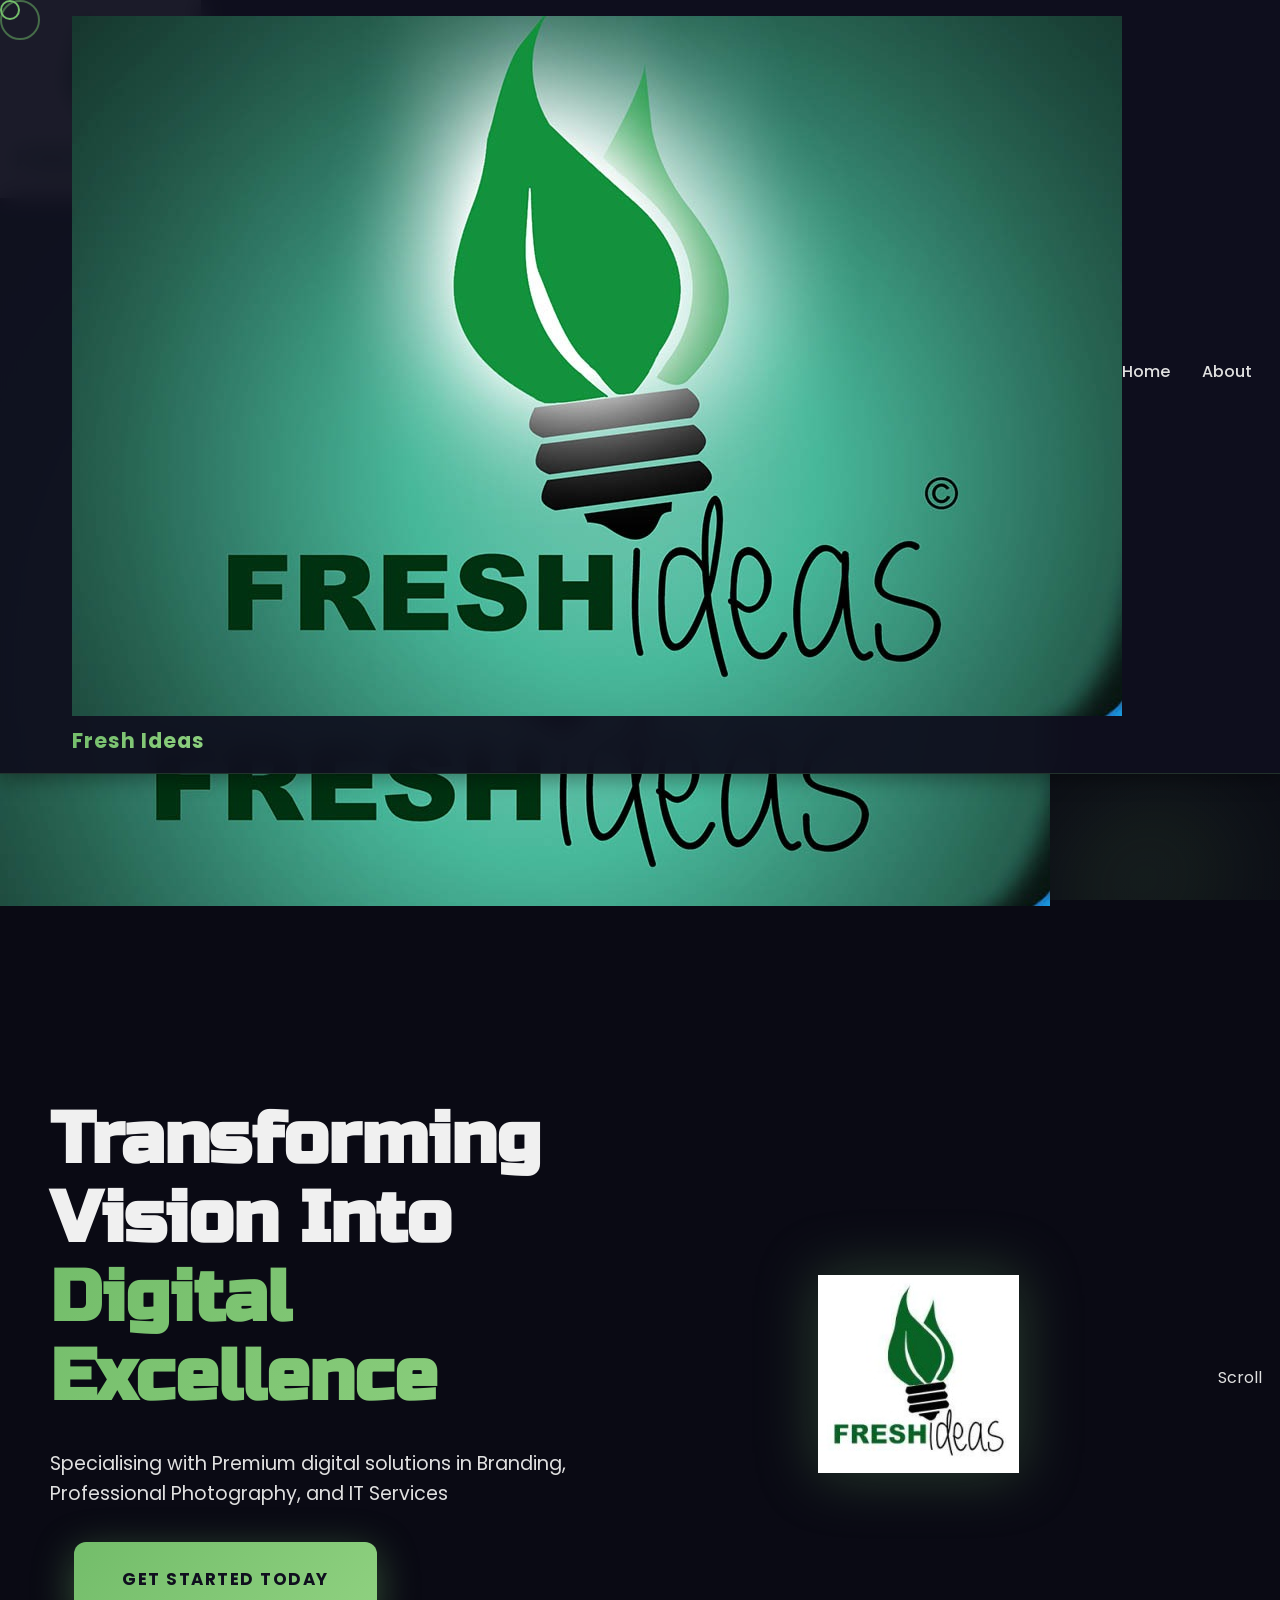
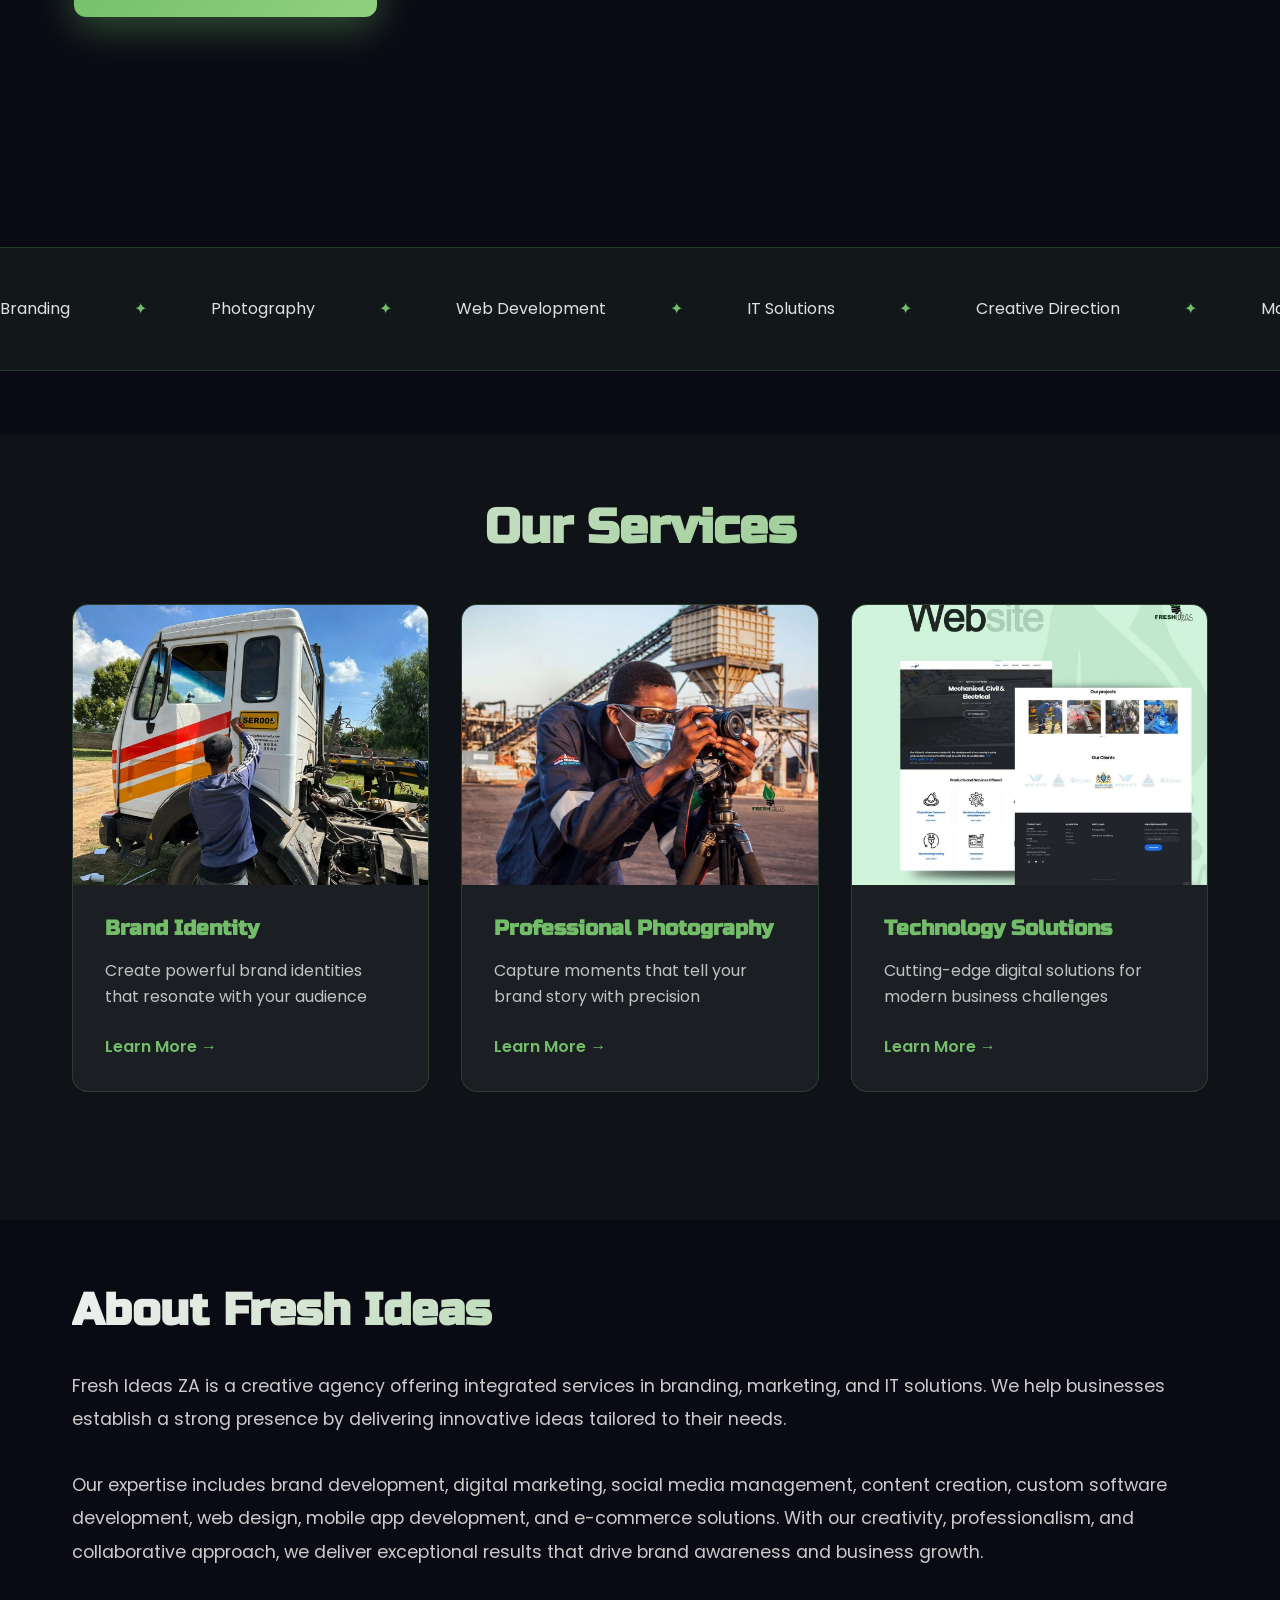
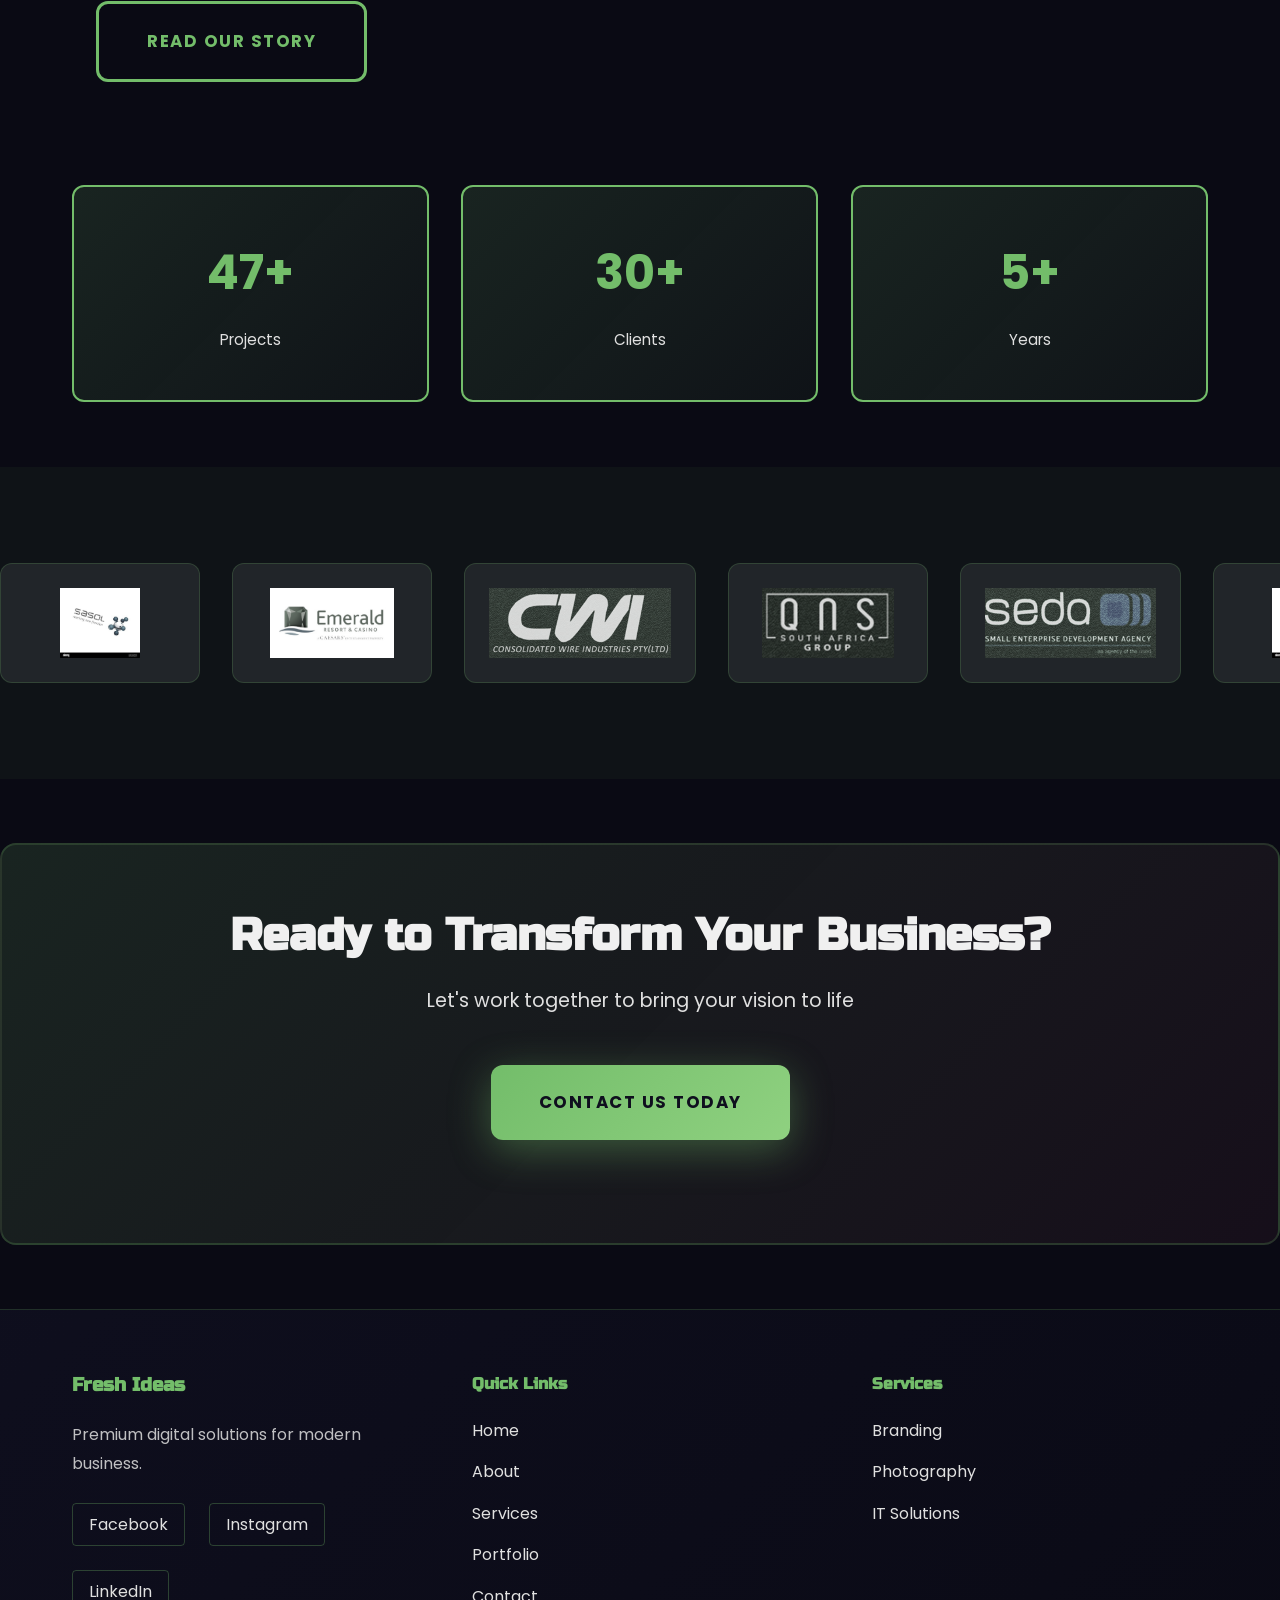
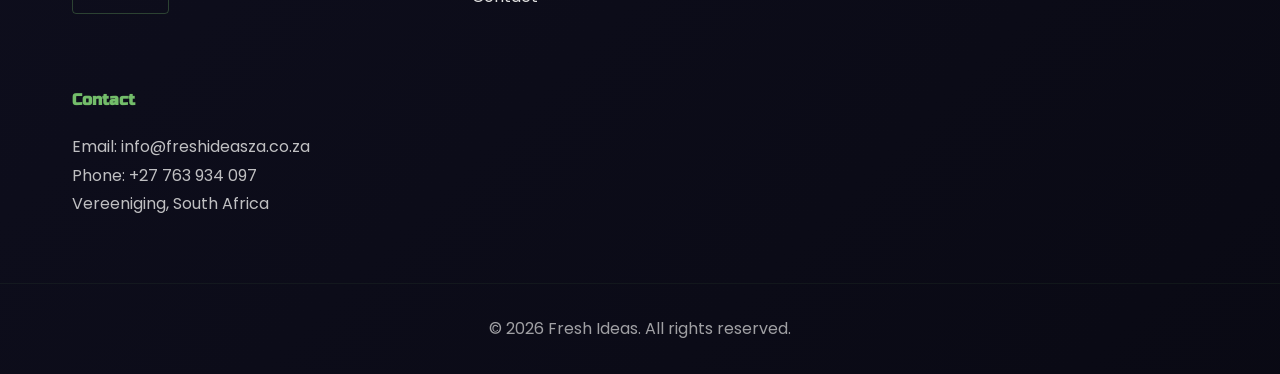
<file: fresh-ideas-coming-soon/index.html>
<!DOCTYPE html>
<html lang="en">
<head>
    <meta charset="UTF-8">
    <meta name="viewport" content="width=device-width, initial-scale=1.0">
    <title>Fresh Ideas - Digital Agency</title>
    <link rel="stylesheet" href="css/theme.css">
    <link rel="stylesheet" href="css/style.css">
    <link href="https://fonts.googleapis.com/css2?family=Poppins:wght@400;500;600;700;800&family=Russo+One:wght@400&display=swap" rel="stylesheet">
</head>
<body>
    <!-- Premium Loader -->
    <div id="loader" class="loader">
        <div class="loader-glow"></div>
        <div class="loader-content">
            <div class="loader-circle">
                <div class="outer-ring"></div>
                <div class="spinning-ring"></div>
                <div class="inner-glow"></div>
                <div class="logo-container">
                    <img src="images/logo.png" alt="Fresh Ideas Logo" class="loader-logo" id="loaderLogoImg">
                </div>
            </div>
            <div class="loader-bar">
                <div class="loader-fill"></div>
            </div>
            <p class="loader-text">Loading Experience</p>
        </div>
    </div>

    <!-- Custom Cursor -->
    <div class="cursor" id="cursor"></div>
    <div class="cursor-follower" id="cursorFollower"></div>

    <!-- Floating Logo Watermarks -->
    <div class="luxury-logo-bg" aria-hidden="true">
        <div class="floating-logo logo-one">
            <img src="images/logo-full.png" alt="Fresh Ideas Logo">
        </div>
        <div class="floating-logo logo-two">
            <img src="images/logo.png" alt="Fresh Ideas Logo">
        </div>
        <div class="logo-glow glow-one"></div>
        <div class="logo-glow glow-two"></div>
    </div>

    <!-- Background Orbs -->
    <div class="bg-orbs" aria-hidden="true">
        <div class="orb orb-1"></div>
        <div class="orb orb-2"></div>
        <div class="orb orb-3"></div>
    </div>

    <!-- Navigation Menu -->
    <nav class="navbar" id="navbar">
        <div class="nav-container">
            <a href="#home" class="nav-logo">
                <div class="logo-image-wrapper">
                    <img src="images/logo.png" alt="Fresh Ideas Logo" class="logo-image">
                </div>
                <span class="logo-text">Fresh Ideas</span>
            </a>
            <ul class="nav-menu" id="navMenu">
                <li><a href="#home" class="nav-link active" data-nav="home">Home</a></li>
                <li><a href="#about" class="nav-link" data-nav="about">About</a></li>
              <li class="nav-dropdown">
                    <a href="#" class="nav-link active">Services <span class="dropdown-arrow">▼</span></a>
                    <ul class="dropdown-menu">
                        <li><a href="#services">Overview</a></li>
                        <li><a href="#services" data-service="branding">Branding</a></li>
                        <li><a href="#services" data-service="photography">Photography</a></li>
                        <li><a href="#services" data-service="it">IT Solutions</a></li>
                    </ul>
                </li>
                <li><a href="#portfolio" class="nav-link" data-nav="portfolio">Portfolio</a></li>
                <li><a href="#about" class="nav-link" data-nav="about">About Us</a></li>
                <li><a href="#contact" class="nav-link" data-nav="contact">Contact</a></li>
            </ul>
            <a href="#contact" class="nav-cta">Let's Talk</a>
            <button class="hamburger" id="hamburger" aria-label="Toggle menu">
                <span></span><span></span><span></span>
            </button>
        </div>
    </nav>

    <!-- Animated Background -->
    <div class="background-animation">
        <div class="blob blob-1"></div>
        <div class="blob blob-2"></div>
        <div class="blob blob-3"></div>
    </div>

    <!-- Hero Section -->
    <section class="hero" id="home">
        <div class="hero-container">
            <div class="hero-content">
                <h1 class="hero-title">Transforming Vision Into<br><span class="highlight">Digital Excellence</span></h1>
                <p class="hero-description">Specialising with Premium digital solutions in Branding, Professional Photography, and IT Services</p>
                <a href="contact.html" class="cta-button">Get Started Today</a>
            </div>
            <div class="hero-image">
                <img src="images/logo-full.png" alt="Fresh Ideas" class="hero-logo">
            </div>
        </div>

        <div class="scroll-indicator">
            <div class="scroll-line"></div>
            <span>Scroll</span>
        </div>
    </section>

     <!-- ========== MARQUEE ========== -->
    <div class="marquee-band" aria-hidden="true">
        <div class="marquee-inner">
            <span>Branding</span><span class="marquee-dot">✦</span>
            <span>Photography</span><span class="marquee-dot">✦</span>
            <span>Web Development</span><span class="marquee-dot">✦</span>
            <span>IT Solutions</span><span class="marquee-dot">✦</span>
            <span>Creative Direction</span><span class="marquee-dot">✦</span>
            <span>Marketing</span><span class="marquee-dot">✦</span>
            <span>Branding</span><span class="marquee-dot">✦</span>
            <span>Photography</span><span class="marquee-dot">✦</span>
            <span>Web Development</span><span class="marquee-dot">✦</span>
            <span>IT Solutions</span><span class="marquee-dot">✦</span>
            <span>Creative Direction</span><span class="marquee-dot">✦</span>
            <span>Marketing</span><span class="marquee-dot">✦</span>
        </div>
    </div>

    <!-- Services Overview Section -->
    <section class="services-overview" id="services">
        <div class="container">
            <h2 class="section-title">Our Services</h2>
            <div class="services-grid">
                <div class="service-card service-branding">
                    <div class="service-image">
                        <img src="images/brandi.jpg" alt="Branding">
                        <div class="service-overlay">
                            <h3>Branding</h3>
                        </div>
                    </div>
                    <div class="service-info">
                        <h3>Brand Identity</h3>
                        <p>Create powerful brand identities that resonate with your audience</p>
                        <a href="branding.html" class="service-link">Learn More →</a>
                    </div>
                </div>

                <div class="service-card service-photography">
                    <div class="service-image">
                        <img src="images/graphy.jpg" alt="Photography">
                        <div class="service-overlay">
                            <h3>Photography</h3>
                        </div>
                    </div>
                    <div class="service-info">
                        <h3>Professional Photography</h3>
                        <p>Capture moments that tell your brand story with precision</p>
                        <a href="photography.html" class="service-link">Learn More →</a>
                    </div>
                </div>

                <div class="service-card service-it">
                    <div class="service-image">
                        <img src="images/it.jpg" alt="IT Solutions">
                        <div class="service-overlay">
                            <h3>IT Solutions</h3>
                        </div>
                    </div>
                    <div class="service-info">
                        <h3>Technology Solutions</h3>
                        <p>Cutting-edge digital solutions for modern business challenges</p>
                        <a href="it-solutions.html" class="service-link">Learn More →</a>
                    </div>
                </div>
            </div>
        </div>
    </section>

    <!-- About Preview Section -->
    <section class="about-preview" id="about">
        <div class="container">
            <div class="about-content">
                <h2>About Fresh Ideas</h2>
                <p>Fresh Ideas ZA is a creative agency offering integrated services in branding, marketing, and IT solutions. We help businesses establish a strong presence by delivering innovative ideas tailored to their needs.</p>
                <p>Our expertise includes brand development, digital marketing, social media management, content creation, custom software development, web design, mobile app development, and e-commerce solutions. With our creativity, professionalism, and collaborative approach, we deliver exceptional results that drive brand awareness and business growth.</p>
                <a href="about.html" class="cta-button secondary">Read Our Story</a>
            </div>
            <div class="about-stats">
                <div class="stat">
                    <div class="stat-number">47+</div>
                    <div class="stat-label">Projects</div>
                </div>
                <div class="stat">
                    <div class="stat-number">30+</div>
                    <div class="stat-label">Clients</div>
                </div>
                <div class="stat">
                    <div class="stat-number">5+</div>
                    <div class="stat-label">Years</div>
                </div>
            </div>
        </div>
    </section>

  <!-- ========== VERTICAL CLIENT LOGO LOOP ========== -->
<section class="clients" id="clients">

    <div class="clients-slider">

        <div class="clients-column">

            <!-- ORIGINAL IMAGES -->
            <div class="client-card">
                <img src="images/sasol.jpg" alt="Sasol">
            </div>

            <div class="client-card">
                <img src="images/Emerald.jpg" alt="Emerald">
            </div>

            <div class="client-card">
                <img src="images/CWI.png" alt="CWI">
            </div>

            <div class="client-card">
                <img src="images/Qns.png" alt="QNS">
            </div>

            <div class="client-card">
                <img src="images/ksm.png" alt="KSM">
            </div>

            <!-- DUPLICATES FOR SMOOTH LOOP -->
            <div class="client-card">
                <img src="images/sasol.jpg" alt="Sasol">
            </div>

            <div class="client-card">
                <img src="images/Emerald.jpg" alt="Emerald">
            </div>

            <div class="client-card">
                <img src="images/CWI.png" alt="CWI">
            </div>

            <div class="client-card">
                <img src="images/Qns.png" alt="QNS">
            </div>

            <div class="client-card">
                <img src="images/ksm.png" alt="KSM">
            </div>

        </div>

    </div>

</section>
   
    <!-- CTA Section -->
    <section class="cta-section" id="contact">
        <div class="container">
            <h2>Ready to Transform Your Business?</h2>
            <p>Let's work together to bring your vision to life</p>
            <a href="contact.html" class="cta-button">Contact Us Today</a>
        </div>
    </section>

    <!-- Footer -->
    <footer class="footer">
        <div class="footer-content">
            <div class="footer-section">
                <h3>Fresh Ideas</h3>
                <p>Premium digital solutions for modern business.</p>
               <div class="social-links">
    <a href="https://www.facebook.com/freshideasza/" target="_blank" rel="noopener noreferrer" class="social-link">Facebook</a>
    <a href="https://www.instagram.com/_freshideasza/" target="_blank" rel="noopener noreferrer" class="social-link">Instagram</a>
    <a href="https://www.linkedin.com/in/fresh-ideas-za-206aa8122/?lipi=urn%3Ali%3Apage%3Ad_flagship3_search_srp_all%3BZulPyWKsRdChbJZ5V6TMpA%3D%3D" target="_blank" rel="noopener noreferrer" class="social-link">LinkedIn</a>
</div>
            </div>
            <div class="footer-section">
                <h4>Quick Links</h4>
                <ul>
                    <li><a href="index.html">Home</a></li>
                    <li><a href="about.html">About</a></li>
                    <li><a href="services-overview.html">Services</a></li>
                    <li><a href="portfolio.html">Portfolio</a></li>
                    <li><a href="contact.html">Contact</a></li>
                </ul>
            </div>
            <div class="footer-section">
                <h4>Services</h4>
                <ul>
                    <li><a href="branding.html">Branding</a></li>
                    <li><a href="photography.html">Photography</a></li>
                    <li><a href="it-solutions.html">IT Solutions</a></li>
                </ul>
            </div>
            <div class="footer-section">
                <h4>Contact</h4>
                <p>Email: <a href="mailto:info@freshideasza.co.za">info@freshideasza.co.za</a></p>
                <p>Phone: <a href="tel:+27763934097">+27 763 934 097</a></p>
                <p>Vereeniging, South Africa</p>
            </div>
        </div>
        <div class="footer-bottom">
            <p>&copy; 2026 Fresh Ideas. All rights reserved.</p>
        </div>
    </footer>

    <script src="js/script.js"></script>
</body>
</html>
</file>
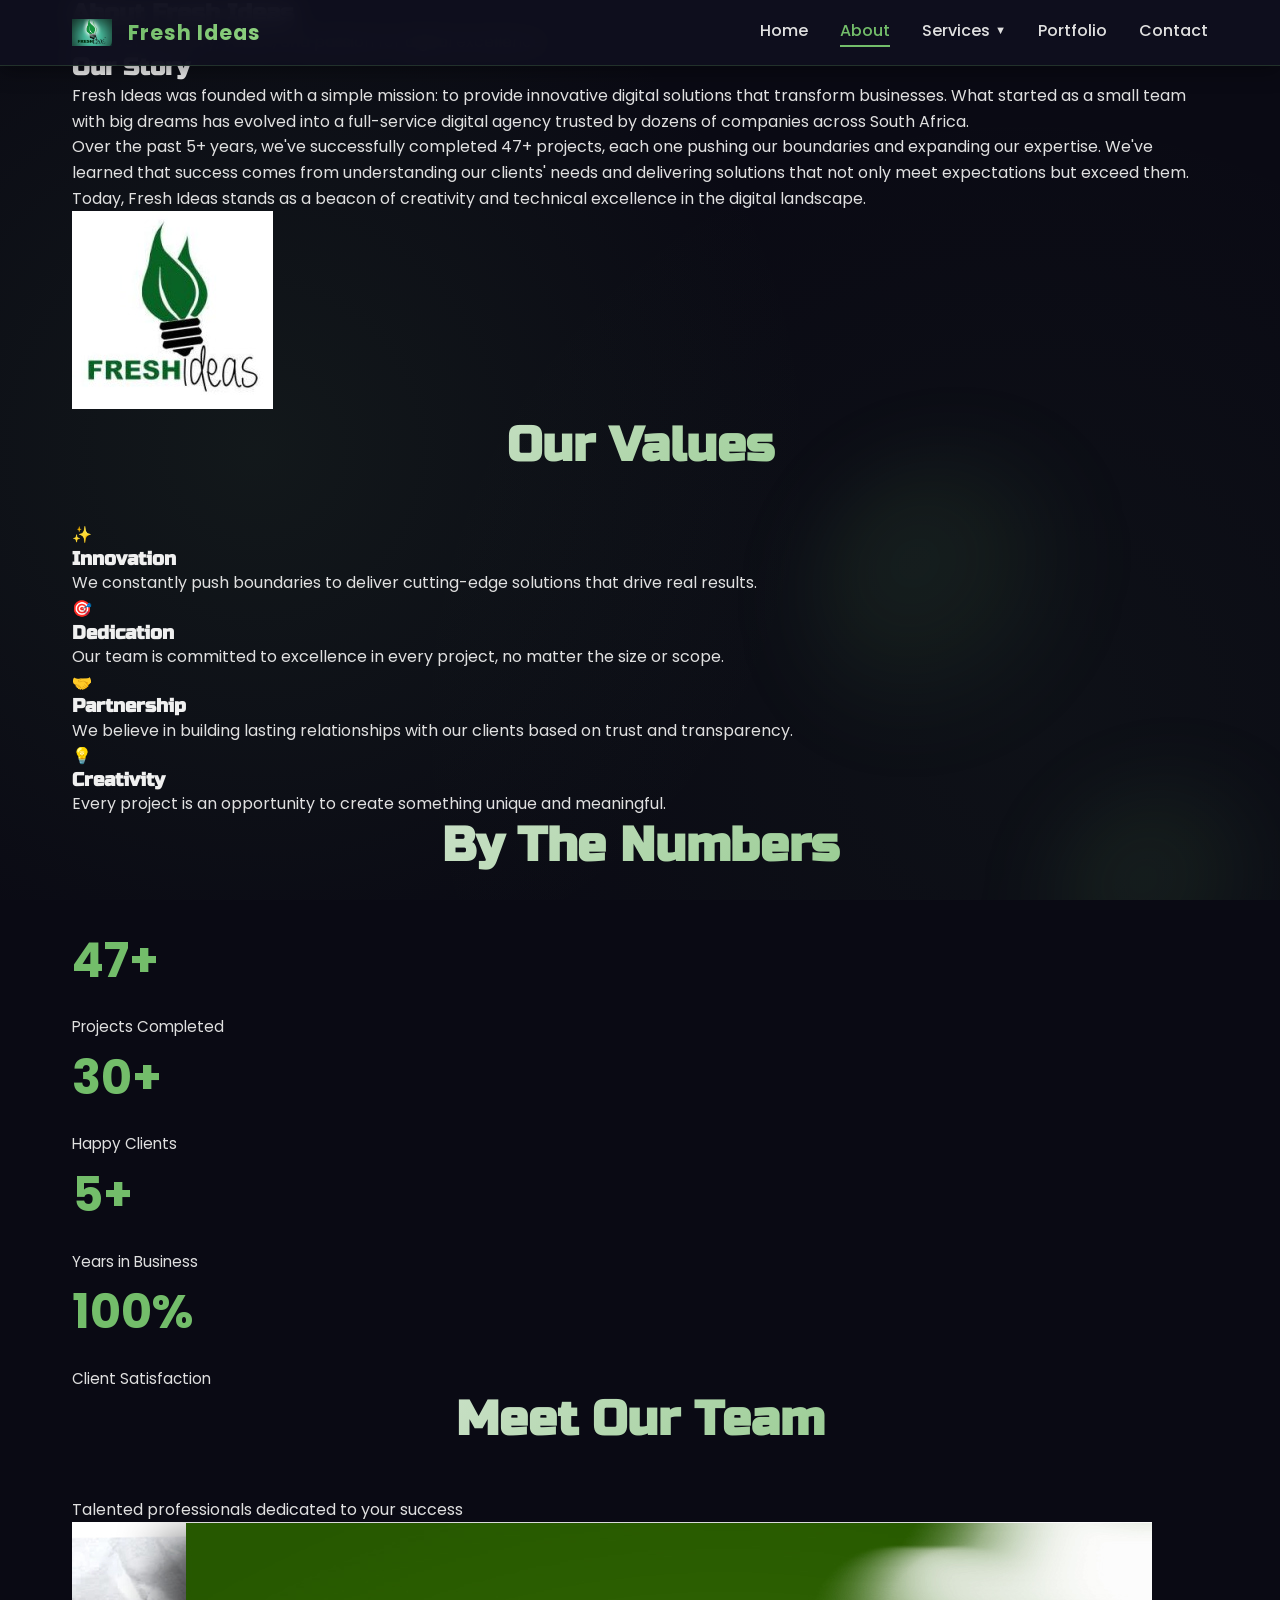
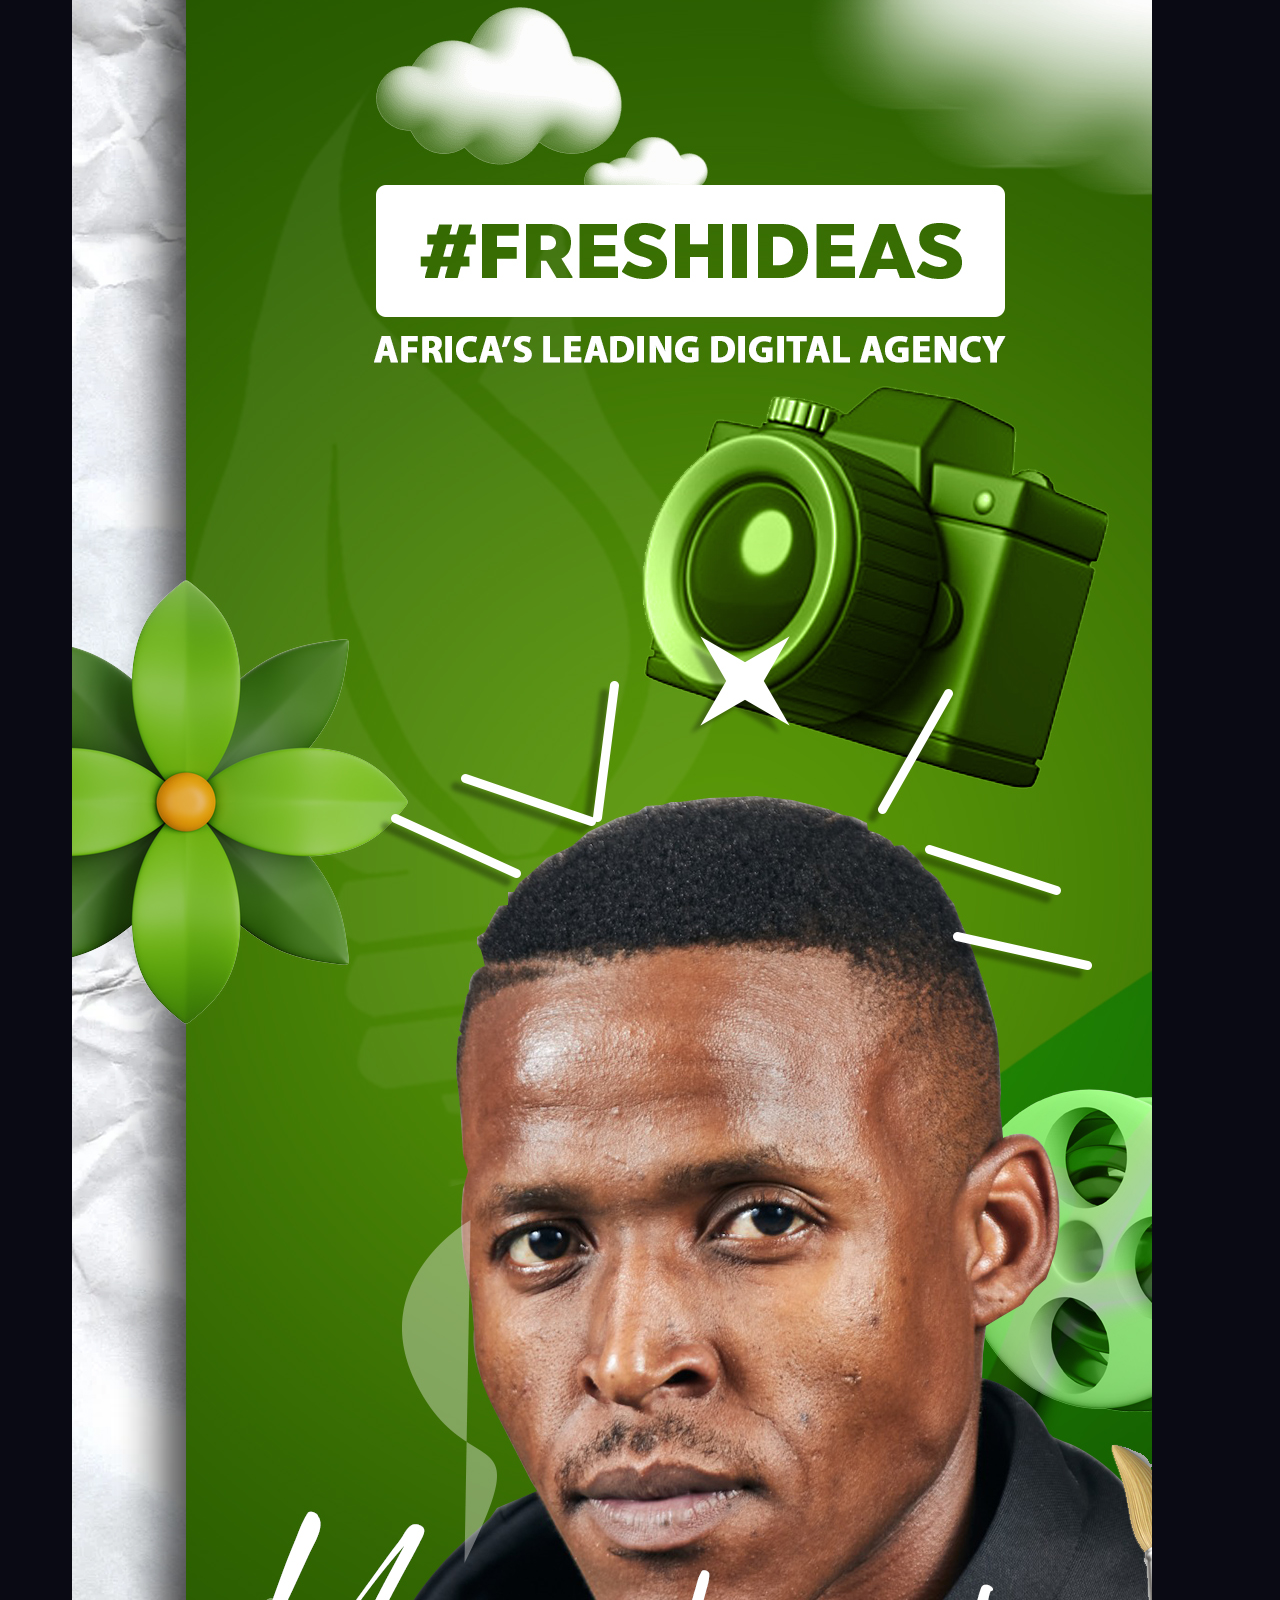
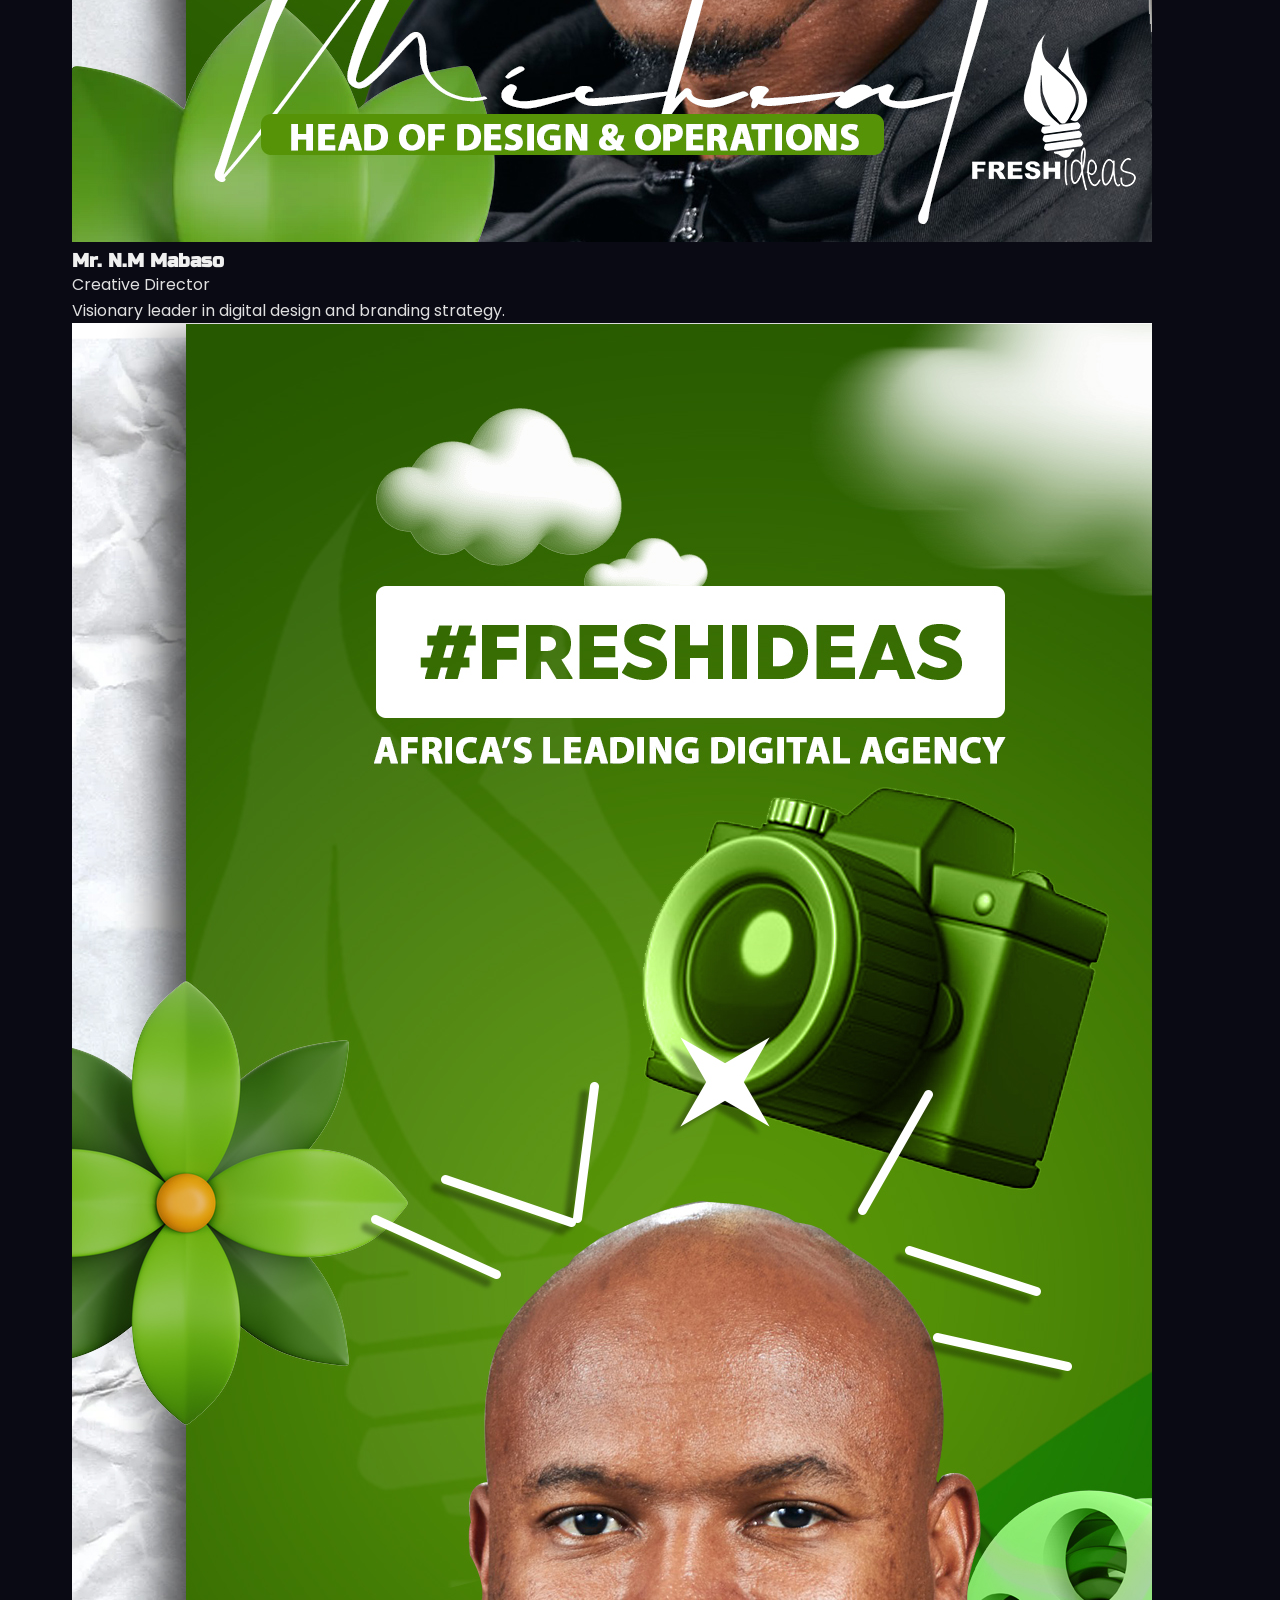
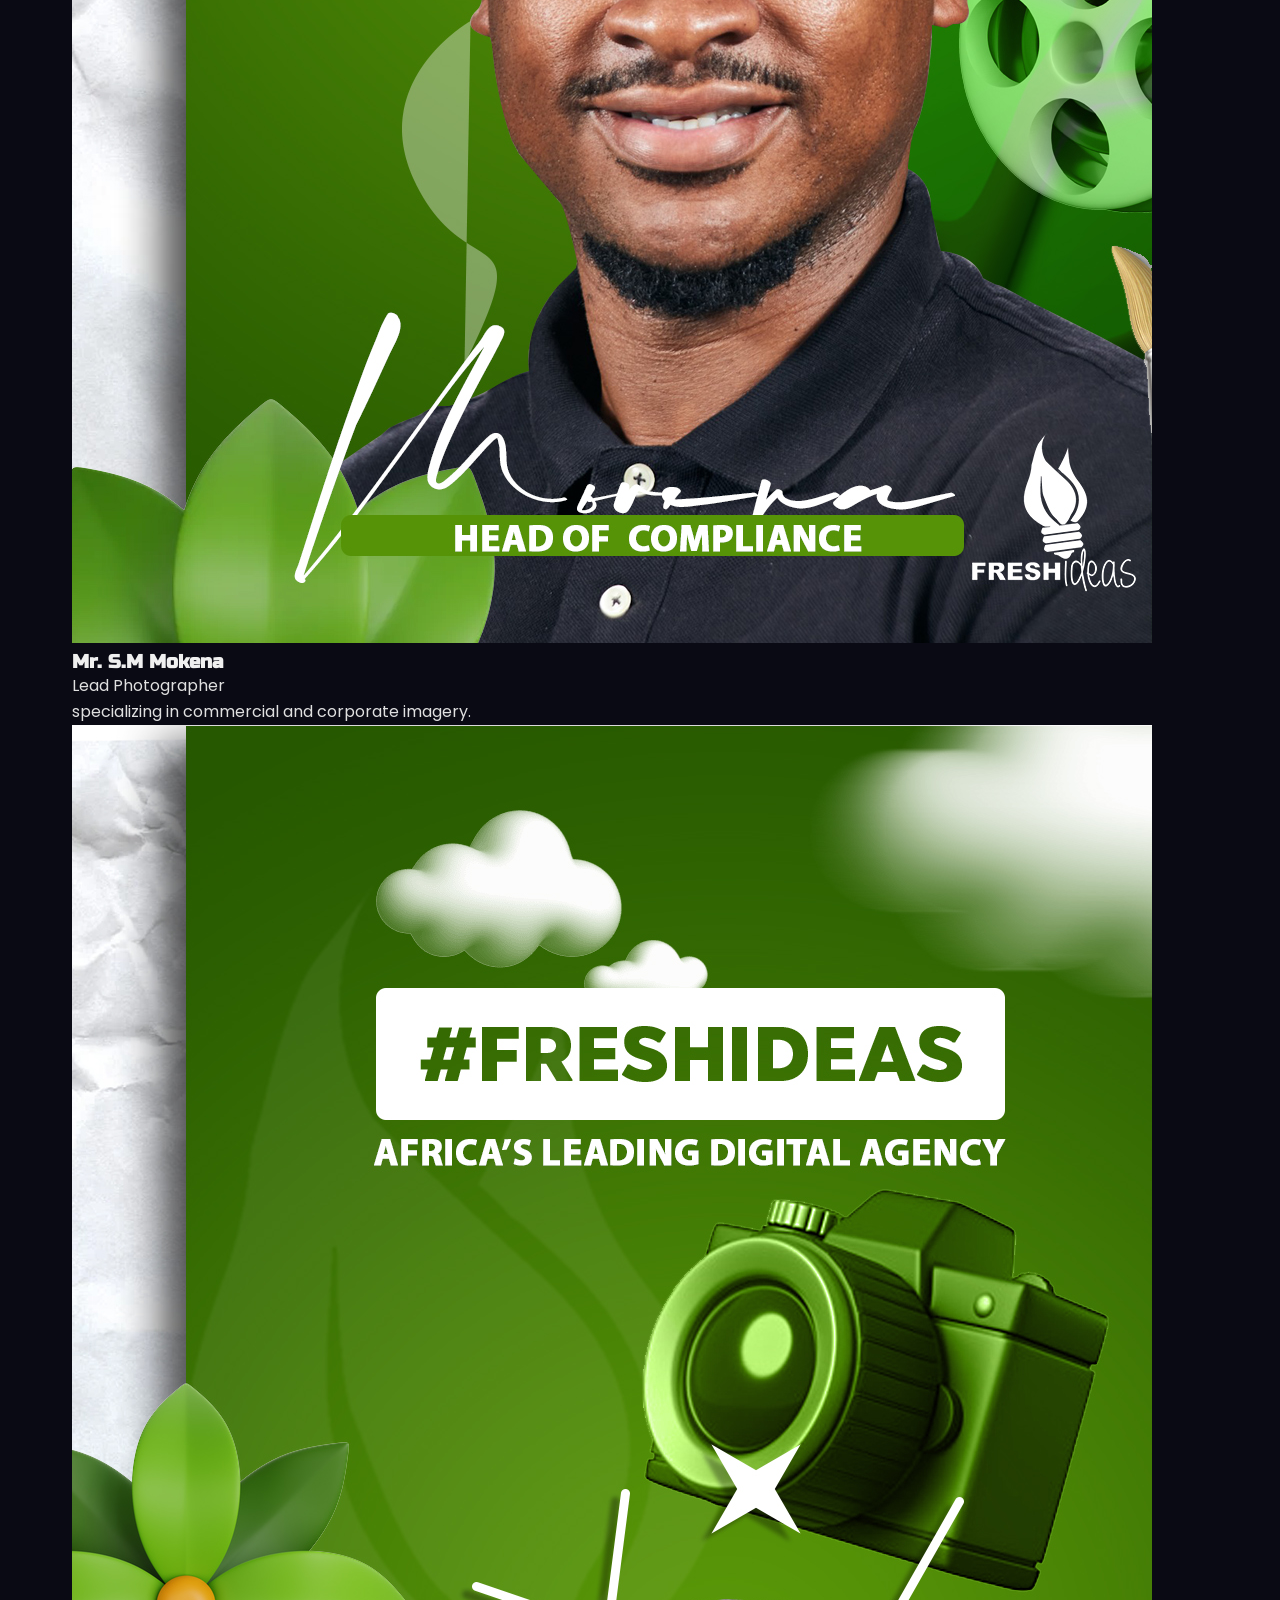
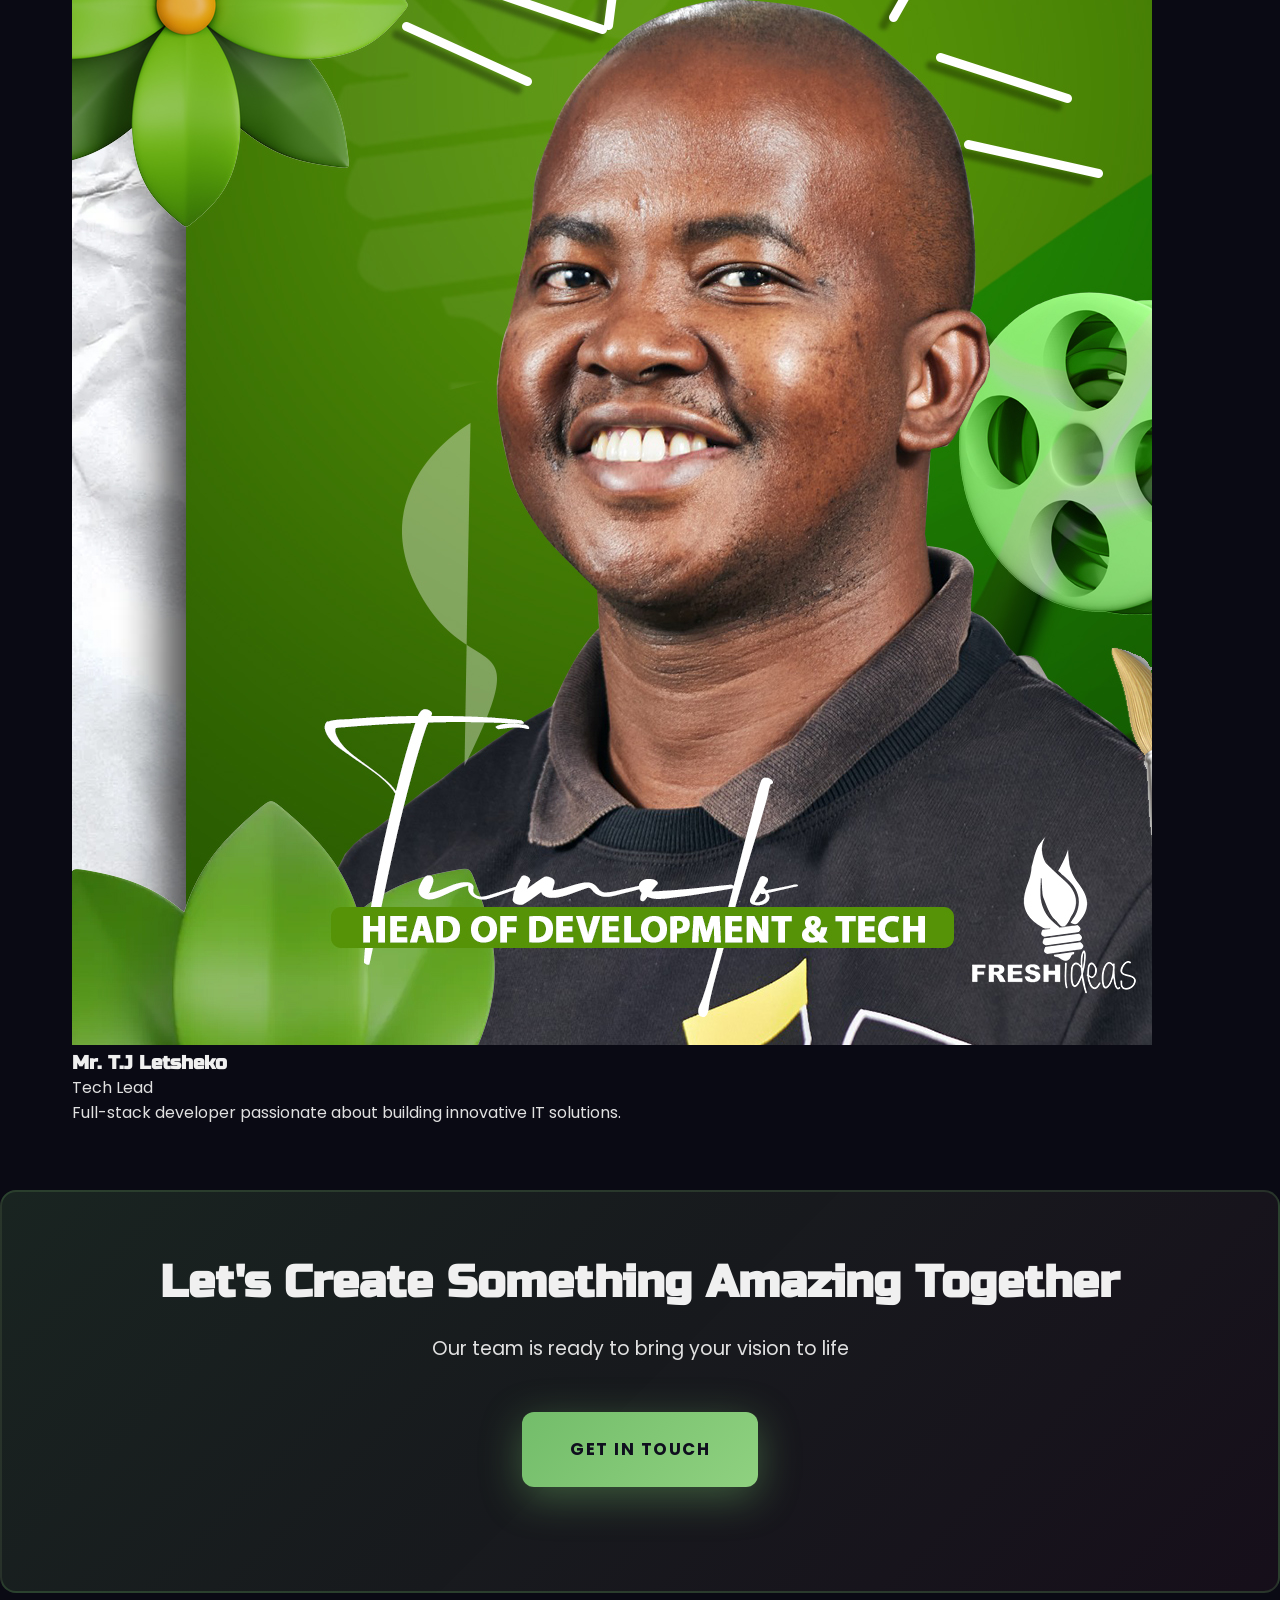
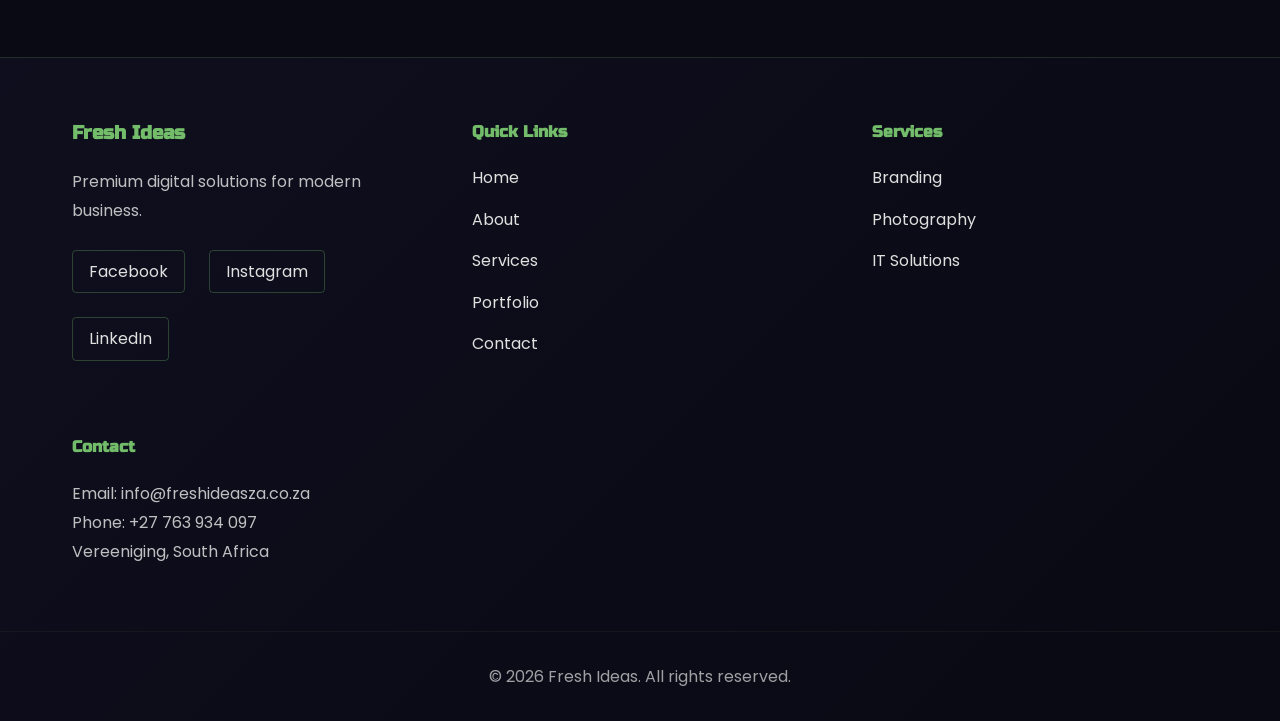
<file: fresh-ideas-coming-soon/about.html>
<!DOCTYPE html>
<html lang="en">
<head>
    <meta charset="UTF-8">
    <meta name="viewport" content="width=device-width, initial-scale=1.0">
    <title>About Fresh Ideas - Our Story & Team</title>
    <link rel="stylesheet" href="css/theme.css">
    <link rel="stylesheet" href="css/style.css">
    <link href="https://fonts.googleapis.com/css2?family=Poppins:wght@400;500;600;700;800&family=Russo+One:wght@400&display=swap" rel="stylesheet">
</head>
<body>
    <!-- Navigation -->
    <nav class="navbar">
        <div class="nav-container">
            <div class="logo-nav">
                <img src="images/logo.png" alt="Fresh Ideas Logo" class="logo-nav-img">
                <span class="logo-text">Fresh Ideas</span>
            </div>
            <ul class="nav-menu">
                <li><a href="index.html" class="nav-link">Home</a></li>
                <li><a href="about.html" class="nav-link active">About</a></li>
                <li class="nav-dropdown">
                    <a href="#" class="nav-link">Services <span class="dropdown-arrow">▼</span></a>
                    <ul class="dropdown-menu">
                        <li><a href="services-overview.html">Overview</a></li>
                        <li><a href="branding.html">Branding</a></li>
                        <li><a href="photography.html">Photography</a></li>
                        <li><a href="it-solutions.html">IT Solutions</a></li>
                    </ul>
                </li>
                <li><a href="portfolio.html" class="nav-link">Portfolio</a></li>
                <li><a href="contact.html" class="nav-link">Contact</a></li>
            </ul>
            <div class="hamburger">
                <span></span>
                <span></span>
                <span></span>
            </div>
        </div>
    </nav>

    <!-- Background Animation -->
    <div class="background-animation">
        <div class="blob blob-1"></div>
        <div class="blob blob-2"></div>
        <div class="blob blob-3"></div>
    </div>

    <!-- Page Hero -->
    <section class="page-hero">
        <div class="container">
            <h1>About Fresh Ideas</h1>
            <p>Discover our story, values, and passion for digital excellence</p>
        </div>
    </section>

    <!-- Story Section -->
    <section class="story-section">
        <div class="container">
            <div class="story-grid">
                <div class="story-content">
                    <h2>Our Story</h2>
                    <p>Fresh Ideas was founded with a simple mission: to provide innovative digital solutions that transform businesses. What started as a small team with big dreams has evolved into a full-service digital agency trusted by dozens of companies across South Africa.</p>
                    <p>Over the past 5+ years, we've successfully completed 47+ projects, each one pushing our boundaries and expanding our expertise. We've learned that success comes from understanding our clients' needs and delivering solutions that not only meet expectations but exceed them.</p>
                    <p>Today, Fresh Ideas stands as a beacon of creativity and technical excellence in the digital landscape.</p>
                </div>
                <div class="story-image">
                    <img src="images/logo-full.png" alt="Fresh Ideas Vision">
                </div>
            </div>
        </div>
    </section>

    <!-- Values Section -->
    <section class="values-section">
        <div class="container">
            <h2 class="section-title">Our Values</h2>
            <div class="values-grid">
                <div class="value-card">
                    <div class="value-icon">✨</div>
                    <h3>Innovation</h3>
                    <p>We constantly push boundaries to deliver cutting-edge solutions that drive real results.</p>
                </div>
                <div class="value-card">
                    <div class="value-icon">🎯</div>
                    <h3>Dedication</h3>
                    <p>Our team is committed to excellence in every project, no matter the size or scope.</p>
                </div>
                <div class="value-card">
                    <div class="value-icon">🤝</div>
                    <h3>Partnership</h3>
                    <p>We believe in building lasting relationships with our clients based on trust and transparency.</p>
                </div>
                <div class="value-card">
                    <div class="value-icon">💡</div>
                    <h3>Creativity</h3>
                    <p>Every project is an opportunity to create something unique and meaningful.</p>
                </div>
            </div>
        </div>
    </section>

    <!-- Stats Section -->
    <section class="stats-section">
        <div class="container">
            <h2 class="section-title">By The Numbers</h2>
            <div class="stats-grid">
                <div class="stat-large">
                    <div class="stat-number">47+</div>
                    <div class="stat-label">Projects Completed</div>
                </div>
                <div class="stat-large">
                    <div class="stat-number">30+</div>
                    <div class="stat-label">Happy Clients</div>
                </div>
                <div class="stat-large">
                    <div class="stat-number">5+</div>
                    <div class="stat-label">Years in Business</div>
                </div>
                <div class="stat-large">
                    <div class="stat-number">100%</div>
                    <div class="stat-label">Client Satisfaction</div>
                </div>
            </div>
        </div>
    </section>

    <!-- Team Section -->
    <section class="team-section">
        <div class="container">
            <h2 class="section-title">Meet Our Team</h2>
            <p class="section-subtitle">Talented professionals dedicated to your success</p>
            <div class="team-grid">
                <div class="team-member">
                    <div class="member-image">
                        <img src="images/mike.jpg" alt="Team Member">
                    </div>
                    <h3>Mr. N.M Mabaso</h3>
                    <p class="member-role">Creative Director</p>
                    <p class="member-bio">Visionary leader  in digital design and branding strategy.</p>
                </div>
                <div class="team-member">
                    <div class="member-image">
                        <img src="images/kop.jpg" alt="Team Member">
                    </div>
                    <h3>Mr. S.M Mokena</h3>
                    <p class="member-role">Lead Photographer</p>
                    <p class="member-bio"> specializing in commercial and corporate imagery.</p>
                </div>
                <div class="team-member">
                    <div class="member-image">
                        <img src="images/who.jpg" alt="Team Member">
                    </div>
                    <h3>Mr. T.J Letsheko</h3>
                    <p class="member-role">Tech Lead</p>
                    <p class="member-bio">Full-stack developer passionate about building innovative IT solutions.</p>
                </div>
            </div>
        </div>
    </section>

    <!-- CTA Section -->
    <section class="cta-section">
        <div class="container">
            <h2>Let's Create Something Amazing Together</h2>
            <p>Our team is ready to bring your vision to life</p>
            <a href="contact.html" class="cta-button">Get In Touch</a>
        </div>
    </section>

    <!-- Footer -->
    <footer class="footer">
        <div class="footer-content">
            <div class="footer-section">
                <h3>Fresh Ideas</h3>
                <p>Premium digital solutions for modern business.</p>
            <div class="social-links">
    <a href="https://www.facebook.com/freshideasza/" target="_blank" rel="noopener noreferrer" class="social-link">Facebook</a>
    <a href="https://www.instagram.com/_freshideasza/" target="_blank" rel="noopener noreferrer" class="social-link">Instagram</a>
    <a href="https://www.linkedin.com/in/fresh-ideas-za-206aa8122/?lipi=urn%3Ali%3Apage%3Ad_flagship3_search_srp_all%3BZulPyWKsRdChbJZ5V6TMpA%3D%3D" target="_blank" rel="noopener noreferrer" class="social-link">LinkedIn</a>
</div>
            </div>
            <div class="footer-section">
                <h4>Quick Links</h4>
                <ul>
                    <li><a href="index.html">Home</a></li>
                    <li><a href="about.html">About</a></li>
                    <li><a href="services-overview.html">Services</a></li>
                    <li><a href="portfolio.html">Portfolio</a></li>
                    <li><a href="contact.html">Contact</a></li>
                </ul>
            </div>
            <div class="footer-section">
                <h4>Services</h4>
                <ul>
                    <li><a href="branding.html">Branding</a></li>
                    <li><a href="photography.html">Photography</a></li>
                    <li><a href="it-solutions.html">IT Solutions</a></li>
                </ul>
            </div>
            <div class="footer-section">
                 <h4>Contact</h4>
                <p>Email: <a href="mailto:info@freshideasza.co.za">info@freshideasza.co.za</a></p>
                <p>Phone: <a href="tel:+27763934097">+27 763 934 097</a></p>
                <p>Vereeniging, South Africa</p>
            </div>
        </div>
        <div class="footer-bottom">
            <p>&copy; 2026 Fresh Ideas. All rights reserved.</p>
        </div>
    </footer>

    <script src="js/script.js"></script>
</body>
</html>
</file>
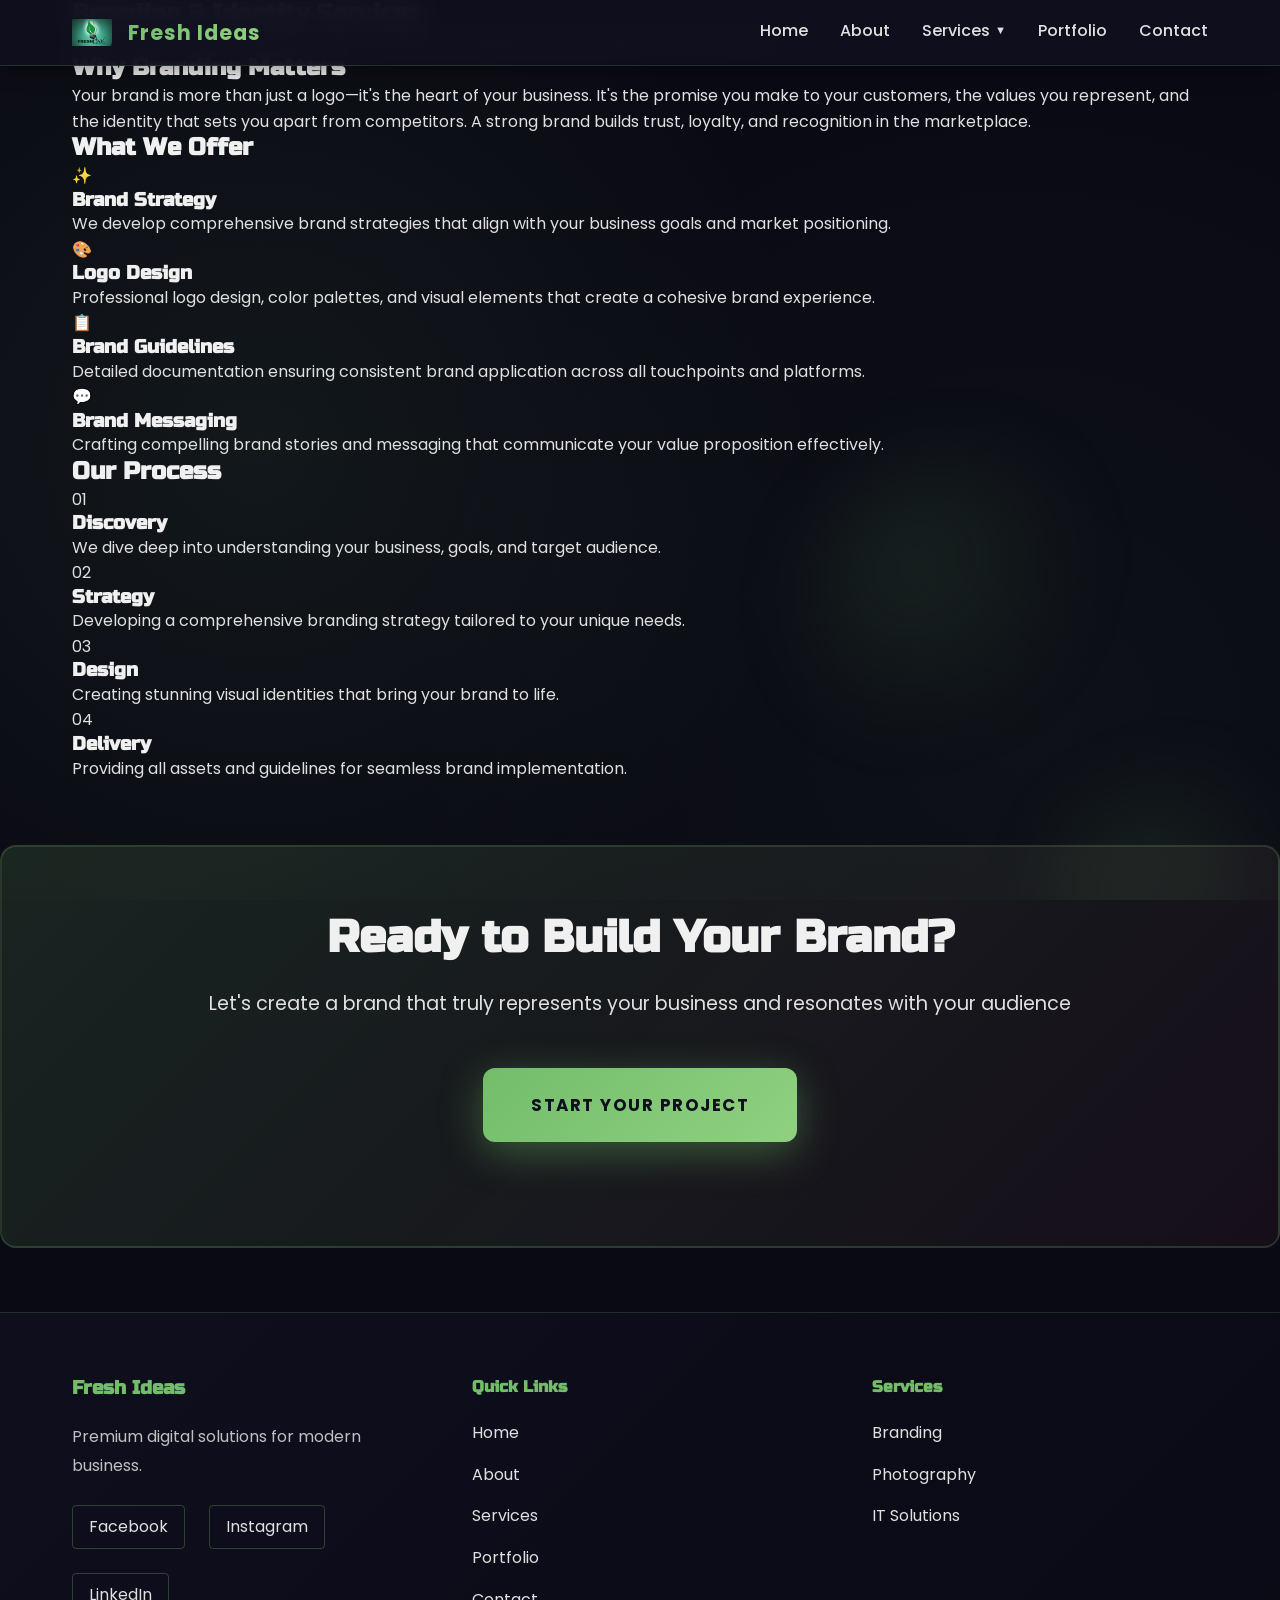
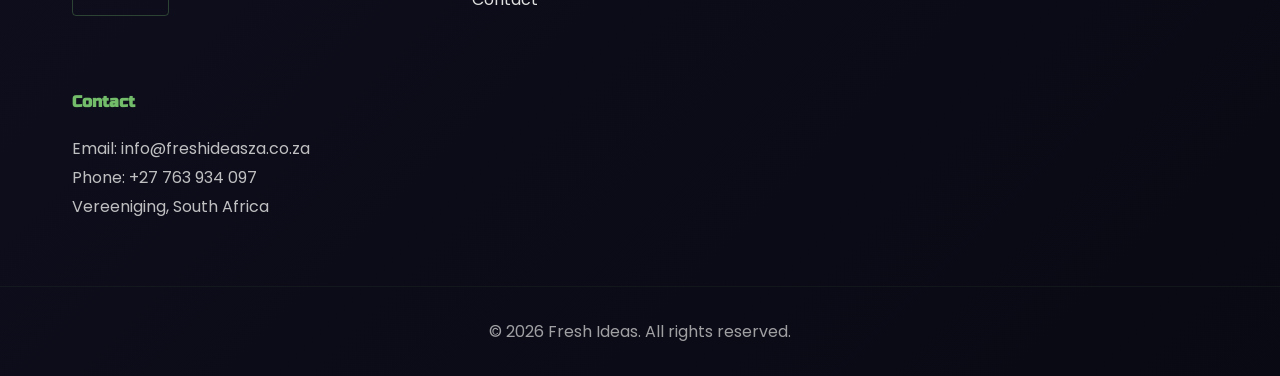
<file: fresh-ideas-coming-soon/branding.html>
<!DOCTYPE html>
<html lang="en">
<head>
    <meta charset="UTF-8">
    <meta name="viewport" content="width=device-width, initial-scale=1.0">
    <title>Branding Services - Fresh Ideas</title>
    <link rel="stylesheet" href="css/theme.css">
    <link rel="stylesheet" href="css/style.css">
    <link href="https://fonts.googleapis.com/css2?family=Poppins:wght@400;500;600;700;800&family=Russo+One:wght@400&display=swap" rel="stylesheet">
</head>
<body>
    <!-- Navigation -->
    <nav class="navbar">
        <div class="nav-container">
            <div class="logo-nav">
                <img src="images/logo.png" alt="Fresh Ideas Logo" class="logo-nav-img">
                <span class="logo-text">Fresh Ideas</span>
            </div>
            <ul class="nav-menu">
                <li><a href="index.html" class="nav-link">Home</a></li>
                <li><a href="about.html" class="nav-link">About</a></li>
                <li class="nav-dropdown">
                    <a href="#" class="nav-link active">Services <span class="dropdown-arrow">▼</span></a>
                    <ul class="dropdown-menu">
                        <li><a href="services-overview.html">Overview</a></li>
                        <li><a href="branding.html">Branding</a></li>
                        <li><a href="photography.html">Photography</a></li>
                        <li><a href="it-solutions.html">IT Solutions</a></li>
                    </ul>
                </li>
                <li><a href="portfolio.html" class="nav-link">Portfolio</a></li>
                <li><a href="contact.html" class="nav-link">Contact</a></li>
            </ul>
            <div class="hamburger">
                <span></span>
                <span></span>
                <span></span>
            </div>
        </div>
    </nav>

    <!-- Background Animation -->
    <div class="background-animation">
        <div class="blob blob-1"></div>
        <div class="blob blob-2"></div>
        <div class="blob blob-3"></div>
    </div>

    <!-- Service Hero -->
    <section class="service-hero">
        <div class="container">
            <h1>Branding & Identity Services</h1>
            <p>Create a powerful brand that resonates with your audience and stands out in the market</p>
        </div>
    </section>

    <!-- Service Content -->
    <section class="service-content">
        <div class="container">
            <div class="service-intro">
                <h2>Why Branding Matters</h2>
                <p>Your brand is more than just a logo—it's the heart of your business. It's the promise you make to your customers, the values you represent, and the identity that sets you apart from competitors. A strong brand builds trust, loyalty, and recognition in the marketplace.</p>
            </div>

            <div class="service-offerings">
                <h2>What We Offer</h2>
                <div class="offerings-grid">
                    <div class="offering">
                        <div class="offering-icon">✨</div>
                        <h3>Brand Strategy</h3>
                        <p>We develop comprehensive brand strategies that align with your business goals and market positioning.</p>
                    </div>
                    <div class="offering">
                        <div class="offering-icon">🎨</div>
                        <h3>Logo Design</h3>
                        <p>Professional logo design, color palettes, and visual elements that create a cohesive brand experience.</p>
                    </div>
                    <div class="offering">
                        <div class="offering-icon">📋</div>
                        <h3>Brand Guidelines</h3>
                        <p>Detailed documentation ensuring consistent brand application across all touchpoints and platforms.</p>
                    </div>
                    <div class="offering">
                        <div class="offering-icon">💬</div>
                        <h3>Brand Messaging</h3>
                        <p>Crafting compelling brand stories and messaging that communicate your value proposition effectively.</p>
                    </div>
                </div>
            </div>

            <div class="service-process">
                <h2>Our Process</h2>
                <div class="process-steps">
                    <div class="step">
                        <div class="step-number">01</div>
                        <h3>Discovery</h3>
                        <p>We dive deep into understanding your business, goals, and target audience.</p>
                    </div>
                    <div class="step">
                        <div class="step-number">02</div>
                        <h3>Strategy</h3>
                        <p>Developing a comprehensive branding strategy tailored to your unique needs.</p>
                    </div>
                    <div class="step">
                        <div class="step-number">03</div>
                        <h3>Design</h3>
                        <p>Creating stunning visual identities that bring your brand to life.</p>
                    </div>
                    <div class="step">
                        <div class="step-number">04</div>
                        <h3>Delivery</h3>
                        <p>Providing all assets and guidelines for seamless brand implementation.</p>
                    </div>
                </div>
            </div>
        </div>
    </section>

    <!-- CTA Section -->
    <section class="cta-section">
        <div class="container">
            <h2>Ready to Build Your Brand?</h2>
            <p>Let's create a brand that truly represents your business and resonates with your audience</p>
            <a href="contact.html" class="cta-button">Start Your Project</a>
        </div>
    </section>

    <!-- Footer -->
    <footer class="footer">
        <div class="footer-content">
            <div class="footer-section">
                <h3>Fresh Ideas</h3>
                <p>Premium digital solutions for modern business.</p>
                <div class="social-links">
    <a href="https://www.facebook.com/freshideasza/" target="_blank" rel="noopener noreferrer" class="social-link">Facebook</a>
    <a href="https://www.instagram.com/_freshideasza/" target="_blank" rel="noopener noreferrer" class="social-link">Instagram</a>
    <a href="https://www.linkedin.com/in/fresh-ideas-za-206aa8122/?lipi=urn%3Ali%3Apage%3Ad_flagship3_search_srp_all%3BZulPyWKsRdChbJZ5V6TMpA%3D%3D" target="_blank" rel="noopener noreferrer" class="social-link">LinkedIn</a>
</div>
            </div>
            <div class="footer-section">
                <h4>Quick Links</h4>
                <ul>
                    <li><a href="index.html">Home</a></li>
                    <li><a href="about.html">About</a></li>
                    <li><a href="services-overview.html">Services</a></li>
                    <li><a href="portfolio.html">Portfolio</a></li>
                    <li><a href="contact.html">Contact</a></li>
                </ul>
            </div>
            <div class="footer-section">
                <h4>Services</h4>
                <ul>
                    <li><a href="branding.html">Branding</a></li>
                    <li><a href="photography.html">Photography</a></li>
                    <li><a href="it-solutions.html">IT Solutions</a></li>
                </ul>
            </div>
            <div class="footer-section">
                <h4>Contact</h4>
                <p>Email: <a href="mailto:info@freshideasza.co.za">info@freshideasza.co.za</a></p>
                <p>Phone: <a href="tel:+27763934097">+27 763 934 097</a></p>
                <p>Vereeniging, South Africa</p>
            </div>
        </div>
        <div class="footer-bottom">
            <p>&copy; 2026 Fresh Ideas. All rights reserved.</p>
        </div>
    </footer>

    <script src="js/script.js"></script>
</body>
</html>
</file>
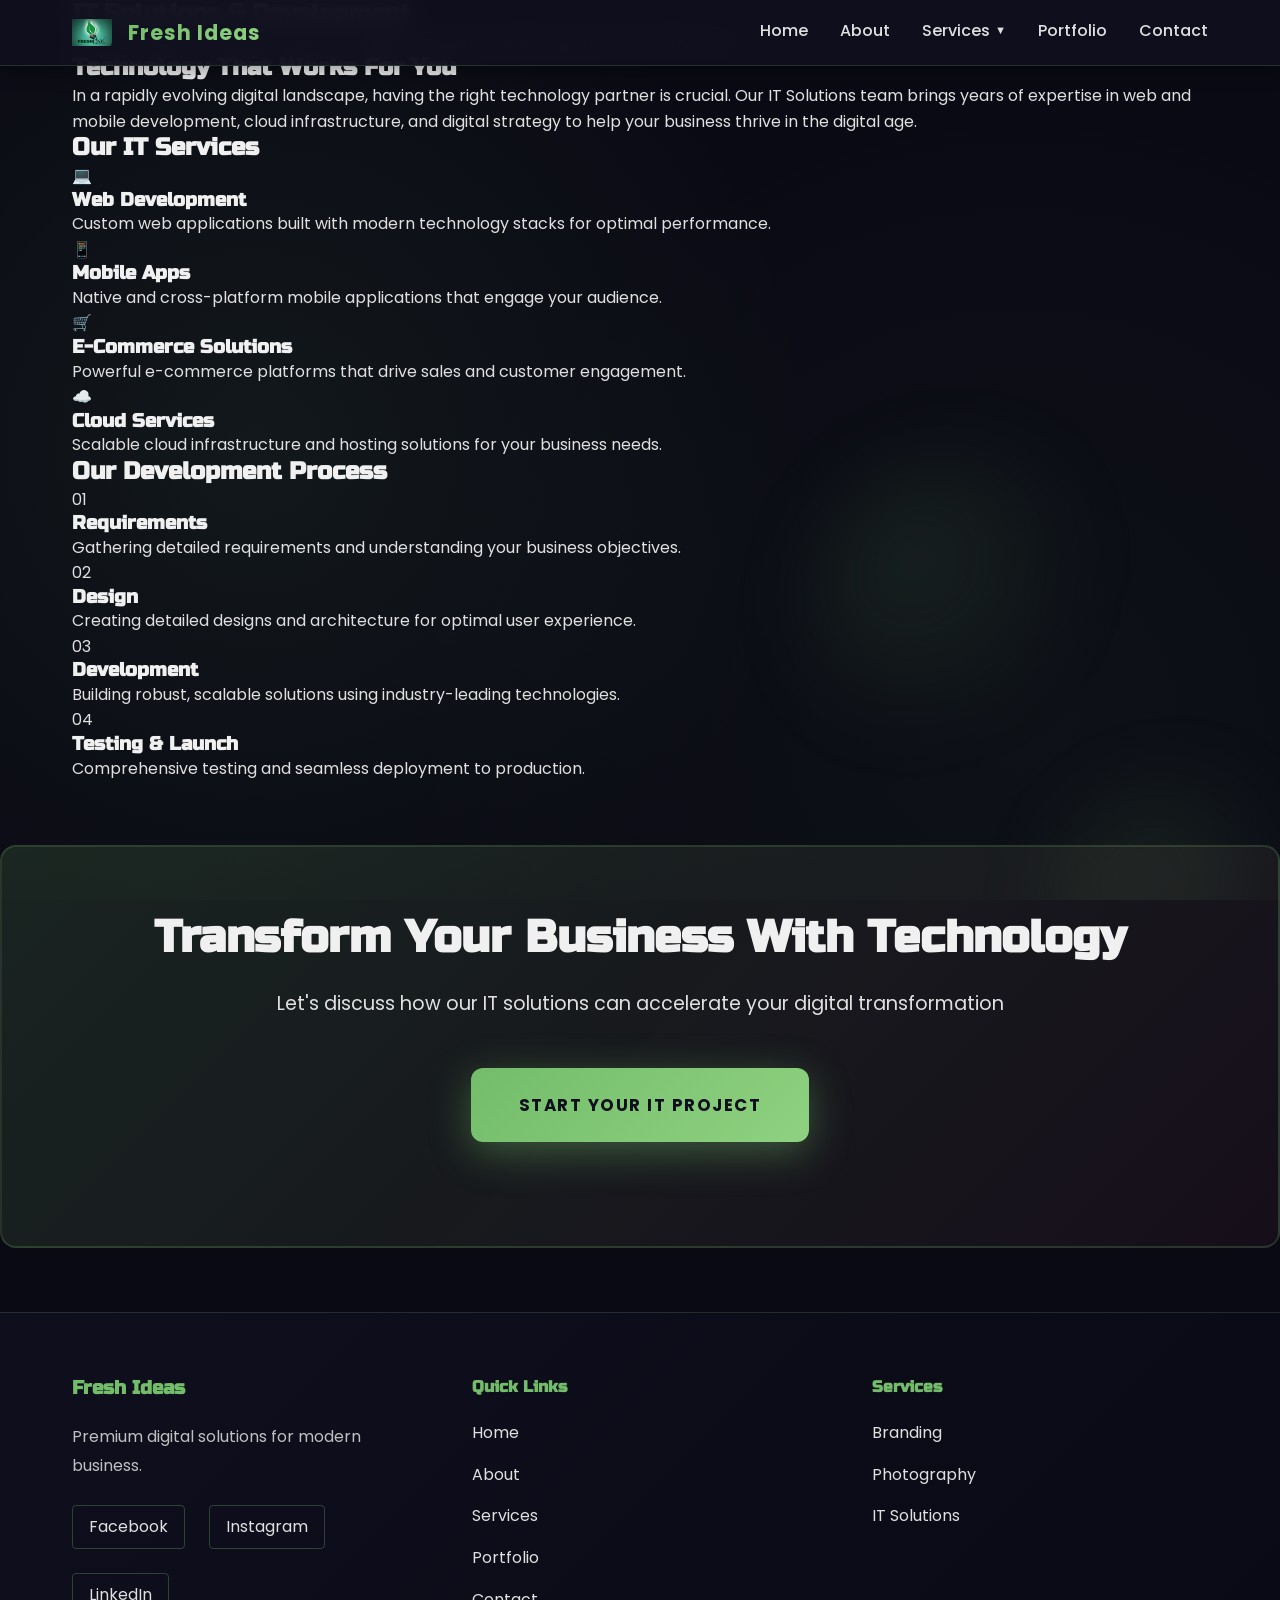
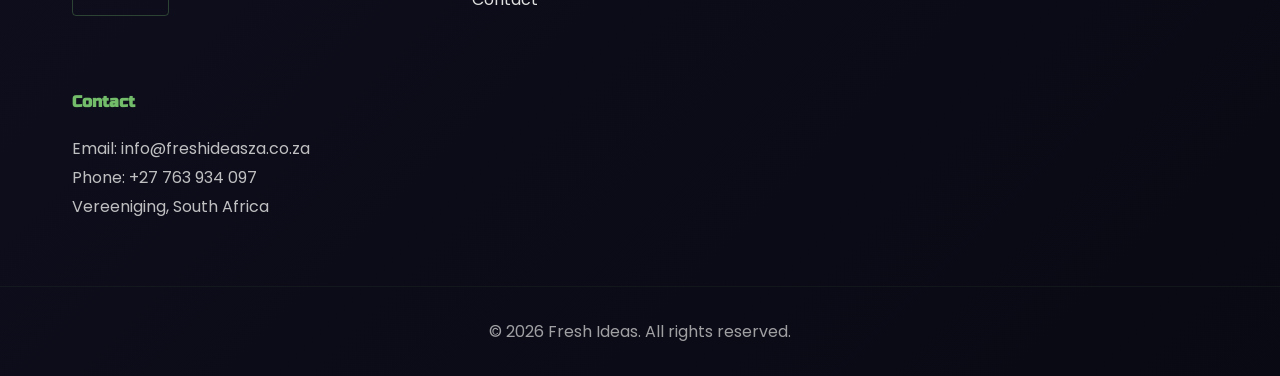
<file: fresh-ideas-coming-soon/it-solutions.html>
<!DOCTYPE html>
<html lang="en">
<head>
    <meta charset="UTF-8">
    <meta name="viewport" content="width=device-width, initial-scale=1.0">
    <title>IT Solutions Services - Fresh Ideas</title>
    <link rel="stylesheet" href="css/theme.css">
    <link rel="stylesheet" href="css/style.css">
    <link href="https://fonts.googleapis.com/css2?family=Poppins:wght@400;500;600;700;800&family=Russo+One:wght@400&display=swap" rel="stylesheet">
</head>
<body>
    <!-- Navigation -->
    <nav class="navbar">
        <div class="nav-container">
            <div class="logo-nav">
                <img src="images/logo.png" alt="Fresh Ideas Logo" class="logo-nav-img">
                <span class="logo-text">Fresh Ideas</span>
            </div>
            <ul class="nav-menu">
                <li><a href="index.html" class="nav-link">Home</a></li>
                <li><a href="about.html" class="nav-link">About</a></li>
                <li class="nav-dropdown">
                    <a href="#" class="nav-link active">Services <span class="dropdown-arrow">▼</span></a>
                    <ul class="dropdown-menu">
                        <li><a href="services-overview.html">Overview</a></li>
                        <li><a href="branding.html">Branding</a></li>
                        <li><a href="photography.html">Photography</a></li>
                        <li><a href="it-solutions.html">IT Solutions</a></li>
                    </ul>
                </li>
                <li><a href="portfolio.html" class="nav-link">Portfolio</a></li>
                <li><a href="contact.html" class="nav-link">Contact</a></li>
            </ul>
            <div class="hamburger">
                <span></span>
                <span></span>
                <span></span>
            </div>
        </div>
    </nav>

    <!-- Background Animation -->
    <div class="background-animation">
        <div class="blob blob-1"></div>
        <div class="blob blob-2"></div>
        <div class="blob blob-3"></div>
    </div>

    <!-- Service Hero -->
    <section class="service-hero">
        <div class="container">
            <h1>IT Solutions & Development</h1>
            <p>Cutting-edge technology solutions designed to drive business growth and efficiency</p>
        </div>
    </section>

    <!-- Service Content -->
    <section class="service-content">
        <div class="container">
            <div class="service-intro">
                <h2>Technology That Works For You</h2>
                <p>In a rapidly evolving digital landscape, having the right technology partner is crucial. Our IT Solutions team brings years of expertise in web and mobile development, cloud infrastructure, and digital strategy to help your business thrive in the digital age.</p>
            </div>

            <div class="service-offerings">
                <h2>Our IT Services</h2>
                <div class="offerings-grid">
                    <div class="offering">
                        <div class="offering-icon">💻</div>
                        <h3>Web Development</h3>
                        <p>Custom web applications built with modern technology stacks for optimal performance.</p>
                    </div>
                    <div class="offering">
                        <div class="offering-icon">📱</div>
                        <h3>Mobile Apps</h3>
                        <p>Native and cross-platform mobile applications that engage your audience.</p>
                    </div>
                    <div class="offering">
                        <div class="offering-icon">🛒</div>
                        <h3>E-Commerce Solutions</h3>
                        <p>Powerful e-commerce platforms that drive sales and customer engagement.</p>
                    </div>
                    <div class="offering">
                        <div class="offering-icon">☁️</div>
                        <h3>Cloud Services</h3>
                        <p>Scalable cloud infrastructure and hosting solutions for your business needs.</p>
                    </div>
                </div>
            </div>

            <div class="service-process">
                <h2>Our Development Process</h2>
                <div class="process-steps">
                    <div class="step">
                        <div class="step-number">01</div>
                        <h3>Requirements</h3>
                        <p>Gathering detailed requirements and understanding your business objectives.</p>
                    </div>
                    <div class="step">
                        <div class="step-number">02</div>
                        <h3>Design</h3>
                        <p>Creating detailed designs and architecture for optimal user experience.</p>
                    </div>
                    <div class="step">
                        <div class="step-number">03</div>
                        <h3>Development</h3>
                        <p>Building robust, scalable solutions using industry-leading technologies.</p>
                    </div>
                    <div class="step">
                        <div class="step-number">04</div>
                        <h3>Testing & Launch</h3>
                        <p>Comprehensive testing and seamless deployment to production.</p>
                    </div>
                </div>
            </div>
        </div>
    </section>

    <!-- CTA Section -->
    <section class="cta-section">
        <div class="container">
            <h2>Transform Your Business With Technology</h2>
            <p>Let's discuss how our IT solutions can accelerate your digital transformation</p>
            <a href="contact.html" class="cta-button">Start Your IT Project</a>
        </div>
    </section>

    <!-- Footer -->
    <footer class="footer">
        <div class="footer-content">
            <div class="footer-section">
                <h3>Fresh Ideas</h3>
                <p>Premium digital solutions for modern business.</p>
               <div class="social-links">
    <a href="https://www.facebook.com/freshideasza/" target="_blank" rel="noopener noreferrer" class="social-link">Facebook</a>
    <a href="https://www.instagram.com/_freshideasza/" target="_blank" rel="noopener noreferrer" class="social-link">Instagram</a>
    <a href="https://www.linkedin.com/in/fresh-ideas-za-206aa8122/?lipi=urn%3Ali%3Apage%3Ad_flagship3_search_srp_all%3BZulPyWKsRdChbJZ5V6TMpA%3D%3D" target="_blank" rel="noopener noreferrer" class="social-link">LinkedIn</a>
</div>
            </div>
            <div class="footer-section">
                <h4>Quick Links</h4>
                <ul>
                    <li><a href="index.html">Home</a></li>
                    <li><a href="about.html">About</a></li>
                    <li><a href="services-overview.html">Services</a></li>
                    <li><a href="portfolio.html">Portfolio</a></li>
                    <li><a href="contact.html">Contact</a></li>
                </ul>
            </div>
            <div class="footer-section">
                <h4>Services</h4>
                <ul>
                    <li><a href="branding.html">Branding</a></li>
                    <li><a href="photography.html">Photography</a></li>
                    <li><a href="it-solutions.html">IT Solutions</a></li>
                </ul>
            </div>
            <div class="footer-section">
                <h4>Contact</h4>
                <p>Email: <a href="mailto:info@freshideasza.co.za">info@freshideasza.co.za</a></p>
                <p>Phone: <a href="tel:+27763934097">+27 763 934 097</a></p>
                <p>Vereeniging, South Africa</p>
            </div>
        </div>
        <div class="footer-bottom">
            <p>&copy; 2026 Fresh Ideas. All rights reserved.</p>
        </div>
    </footer>

    <script src="js/script.js"></script>
</body>
</html>
</file>
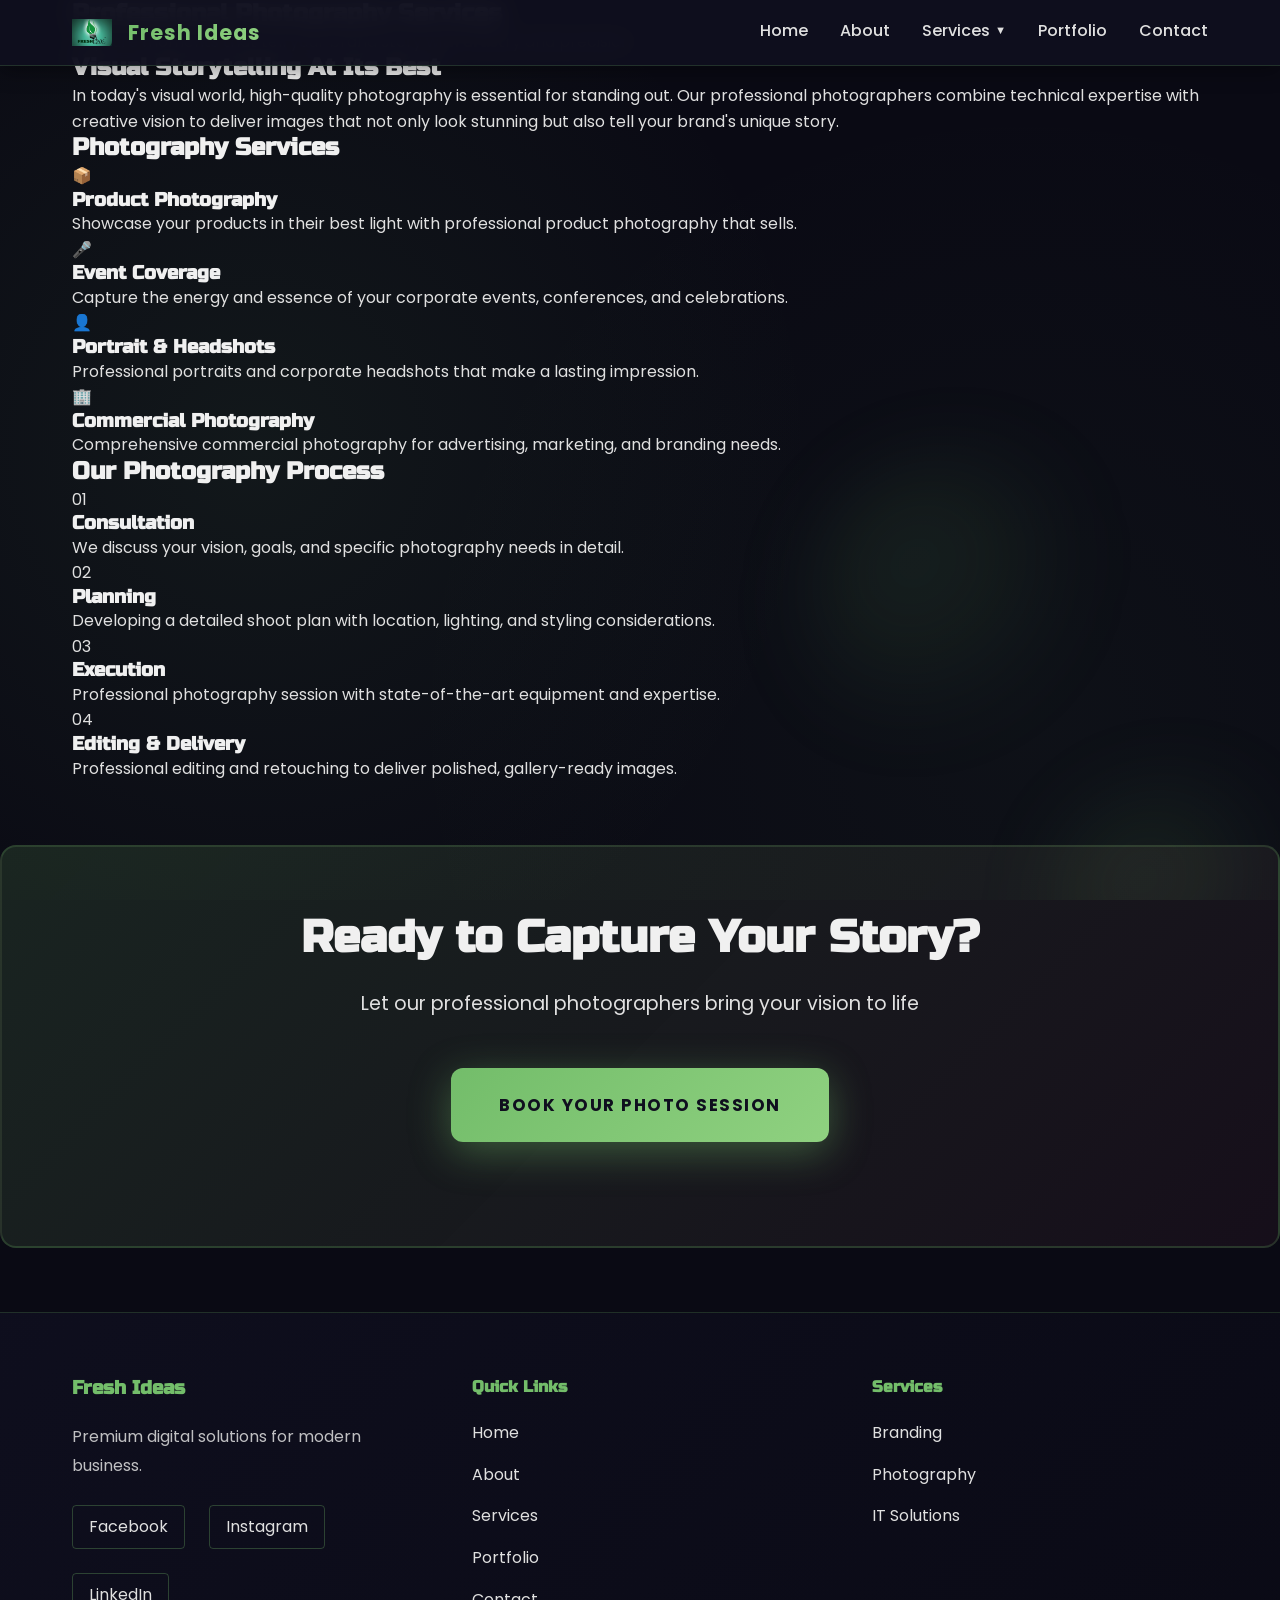
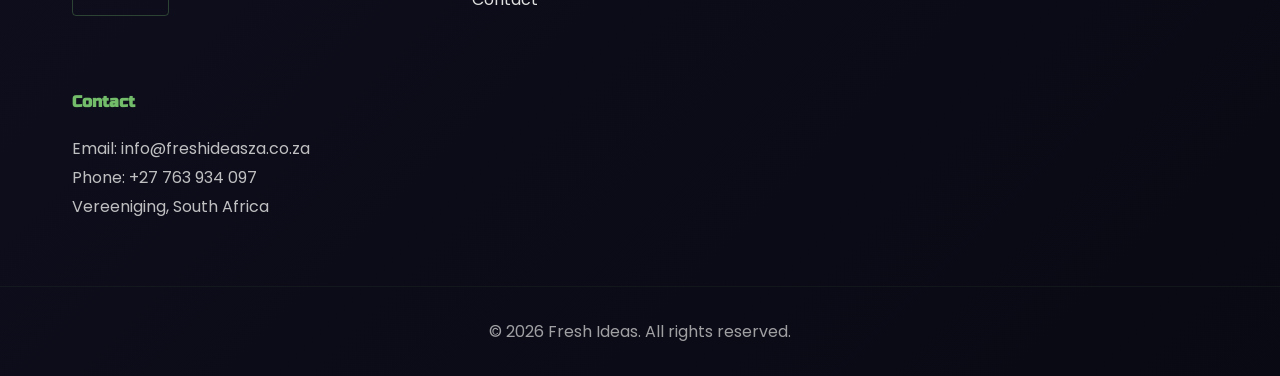
<file: fresh-ideas-coming-soon/photography.html>
<!DOCTYPE html>
<html lang="en">
<head>
    <meta charset="UTF-8">
    <meta name="viewport" content="width=device-width, initial-scale=1.0">
    <title>Photography Services - Fresh Ideas</title>
    <link rel="stylesheet" href="css/theme.css">
    <link rel="stylesheet" href="css/style.css">
    <link href="https://fonts.googleapis.com/css2?family=Poppins:wght@400;500;600;700;800&family=Russo+One:wght@400&display=swap" rel="stylesheet">
</head>
<body>
    <!-- Navigation -->
    <nav class="navbar">
        <div class="nav-container">
            <div class="logo-nav">
                <img src="images/logo.png" alt="Fresh Ideas Logo" class="logo-nav-img">
                <span class="logo-text">Fresh Ideas</span>
            </div>
            <ul class="nav-menu">
                <li><a href="index.html" class="nav-link">Home</a></li>
                <li><a href="about.html" class="nav-link">About</a></li>
                <li class="nav-dropdown">
                    <a href="#" class="nav-link active">Services <span class="dropdown-arrow">▼</span></a>
                    <ul class="dropdown-menu">
                        <li><a href="services-overview.html">Overview</a></li>
                        <li><a href="branding.html">Branding</a></li>
                        <li><a href="photography.html">Photography</a></li>
                        <li><a href="it-solutions.html">IT Solutions</a></li>
                    </ul>
                </li>
                <li><a href="portfolio.html" class="nav-link">Portfolio</a></li>
                <li><a href="contact.html" class="nav-link">Contact</a></li>
            </ul>
            <div class="hamburger">
                <span></span>
                <span></span>
                <span></span>
            </div>
        </div>
    </nav>

    <!-- Background Animation -->
    <div class="background-animation">
        <div class="blob blob-1"></div>
        <div class="blob blob-2"></div>
        <div class="blob blob-3"></div>
    </div>

    <!-- Service Hero -->
    <section class="service-hero">
        <div class="container">
            <h1>Professional Photography Services</h1>
            <p>Capture moments that tell your brand story with artistry and precision</p>
        </div>
    </section>

    <!-- Service Content -->
    <section class="service-content">
        <div class="container">
            <div class="service-intro">
                <h2>Visual Storytelling At Its Best</h2>
                <p>In today's visual world, high-quality photography is essential for standing out. Our professional photographers combine technical expertise with creative vision to deliver images that not only look stunning but also tell your brand's unique story.</p>
            </div>

            <div class="service-offerings">
                <h2>Photography Services</h2>
                <div class="offerings-grid">
                    <div class="offering">
                        <div class="offering-icon">📦</div>
                        <h3>Product Photography</h3>
                        <p>Showcase your products in their best light with professional product photography that sells.</p>
                    </div>
                    <div class="offering">
                        <div class="offering-icon">🎤</div>
                        <h3>Event Coverage</h3>
                        <p>Capture the energy and essence of your corporate events, conferences, and celebrations.</p>
                    </div>
                    <div class="offering">
                        <div class="offering-icon">👤</div>
                        <h3>Portrait & Headshots</h3>
                        <p>Professional portraits and corporate headshots that make a lasting impression.</p>
                    </div>
                    <div class="offering">
                        <div class="offering-icon">🏢</div>
                        <h3>Commercial Photography</h3>
                        <p>Comprehensive commercial photography for advertising, marketing, and branding needs.</p>
                    </div>
                </div>
            </div>

            <div class="service-process">
                <h2>Our Photography Process</h2>
                <div class="process-steps">
                    <div class="step">
                        <div class="step-number">01</div>
                        <h3>Consultation</h3>
                        <p>We discuss your vision, goals, and specific photography needs in detail.</p>
                    </div>
                    <div class="step">
                        <div class="step-number">02</div>
                        <h3>Planning</h3>
                        <p>Developing a detailed shoot plan with location, lighting, and styling considerations.</p>
                    </div>
                    <div class="step">
                        <div class="step-number">03</div>
                        <h3>Execution</h3>
                        <p>Professional photography session with state-of-the-art equipment and expertise.</p>
                    </div>
                    <div class="step">
                        <div class="step-number">04</div>
                        <h3>Editing & Delivery</h3>
                        <p>Professional editing and retouching to deliver polished, gallery-ready images.</p>
                    </div>
                </div>
            </div>
        </div>
    </section>

    <!-- CTA Section -->
    <section class="cta-section">
        <div class="container">
            <h2>Ready to Capture Your Story?</h2>
            <p>Let our professional photographers bring your vision to life</p>
            <a href="contact.html" class="cta-button">Book Your Photo Session</a>
        </div>
    </section>

    <!-- Footer -->
    <footer class="footer">
        <div class="footer-content">
            <div class="footer-section">
                <h3>Fresh Ideas</h3>
                <p>Premium digital solutions for modern business.</p>
                <div class="social-links">
    <a href="https://www.facebook.com/freshideasza/" target="_blank" rel="noopener noreferrer" class="social-link">Facebook</a>
    <a href="https://www.instagram.com/_freshideasza/" target="_blank" rel="noopener noreferrer" class="social-link">Instagram</a>
    <a href="https://www.linkedin.com/in/fresh-ideas-za-206aa8122/?lipi=urn%3Ali%3Apage%3Ad_flagship3_search_srp_all%3BZulPyWKsRdChbJZ5V6TMpA%3D%3D" target="_blank" rel="noopener noreferrer" class="social-link">LinkedIn</a>
</div>
            </div>
            <div class="footer-section">
                <h4>Quick Links</h4>
                <ul>
                    <li><a href="index.html">Home</a></li>
                    <li><a href="about.html">About</a></li>
                    <li><a href="services-overview.html">Services</a></li>
                    <li><a href="portfolio.html">Portfolio</a></li>
                    <li><a href="contact.html">Contact</a></li>
                </ul>
            </div>
            <div class="footer-section">
                <h4>Services</h4>
                <ul>
                    <li><a href="branding.html">Branding</a></li>
                    <li><a href="photography.html">Photography</a></li>
                    <li><a href="it-solutions.html">IT Solutions</a></li>
                </ul>
            </div>
            <div class="footer-section">
                 <h4>Contact</h4>
                <p>Email: <a href="mailto:info@freshideasza.co.za">info@freshideasza.co.za</a></p>
                <p>Phone: <a href="tel:+27763934097">+27 763 934 097</a></p>
                <p>Vereeniging, South Africa</p>
            </div>
        </div>
        <div class="footer-bottom">
            <p>&copy; 2026 Fresh Ideas. All rights reserved.</p>
        </div>
    </footer>

    <script src="js/script.js"></script>
</body>
</html>
</file>
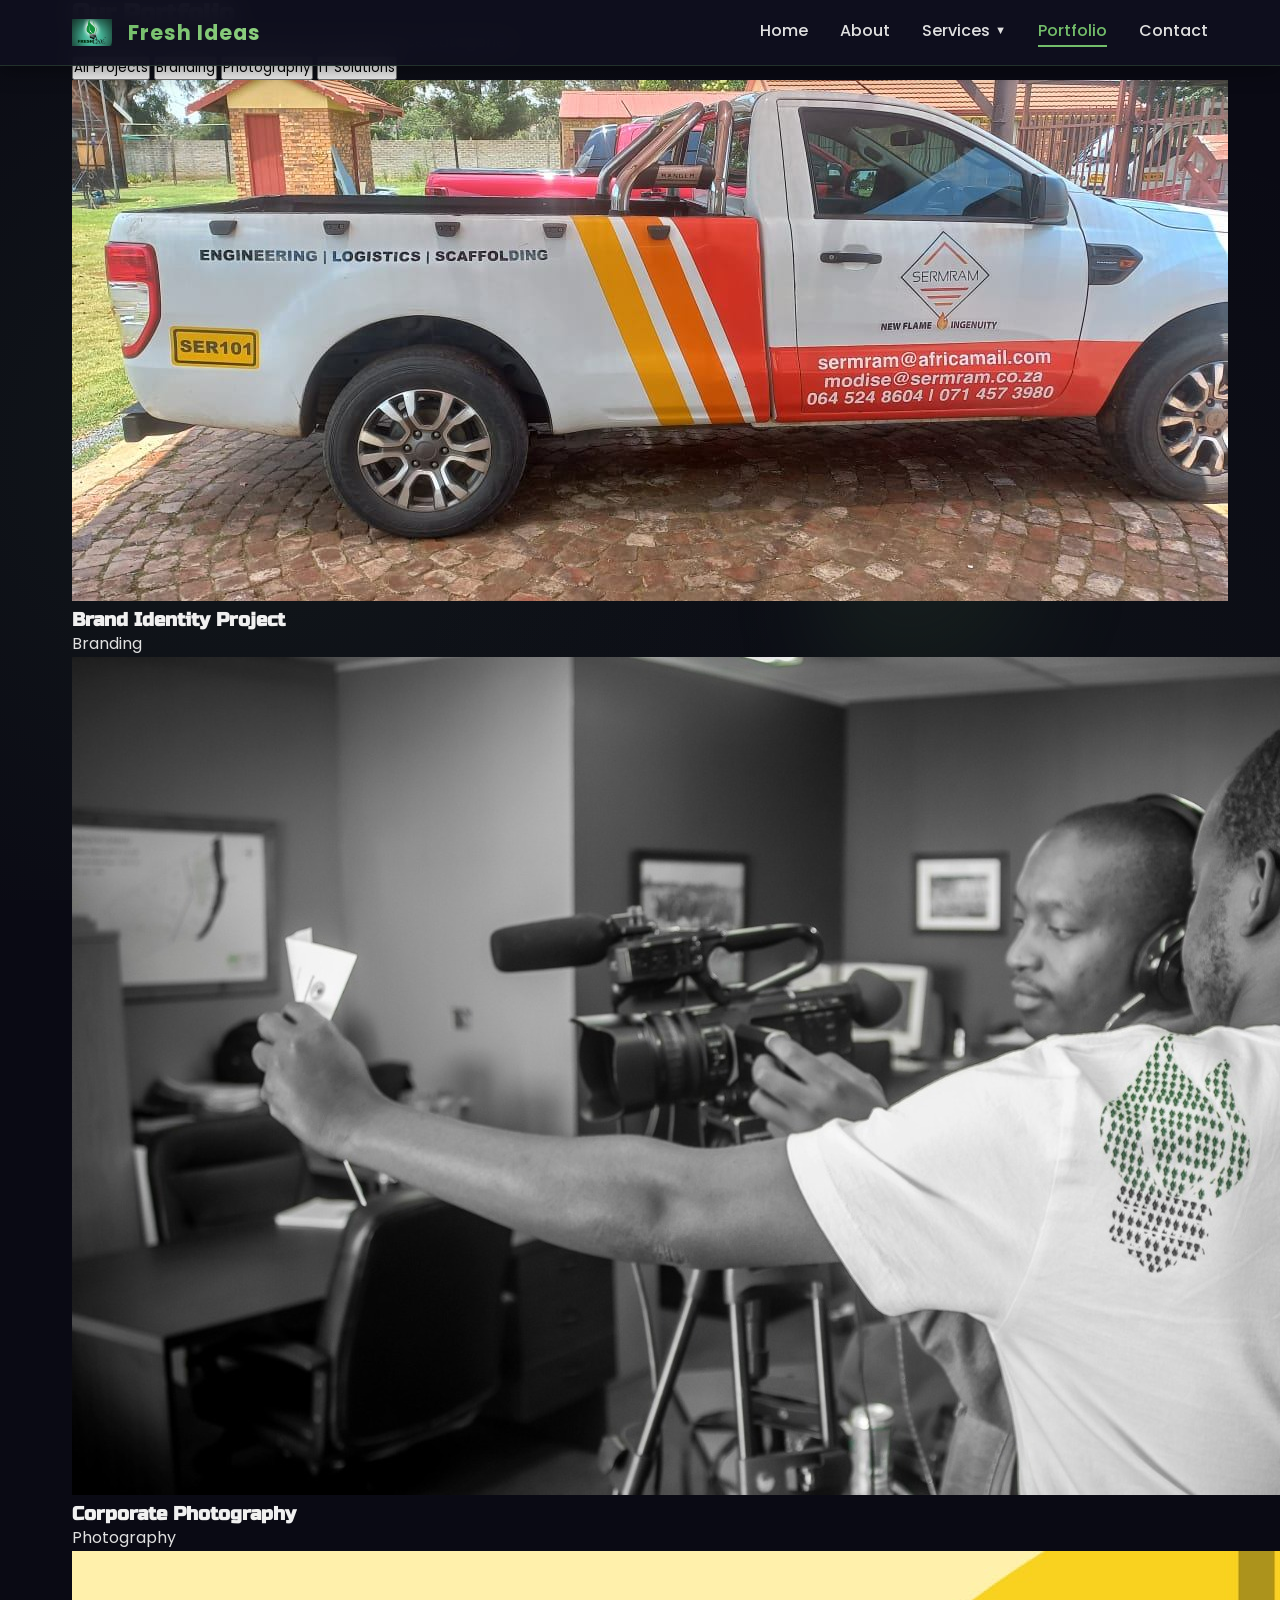
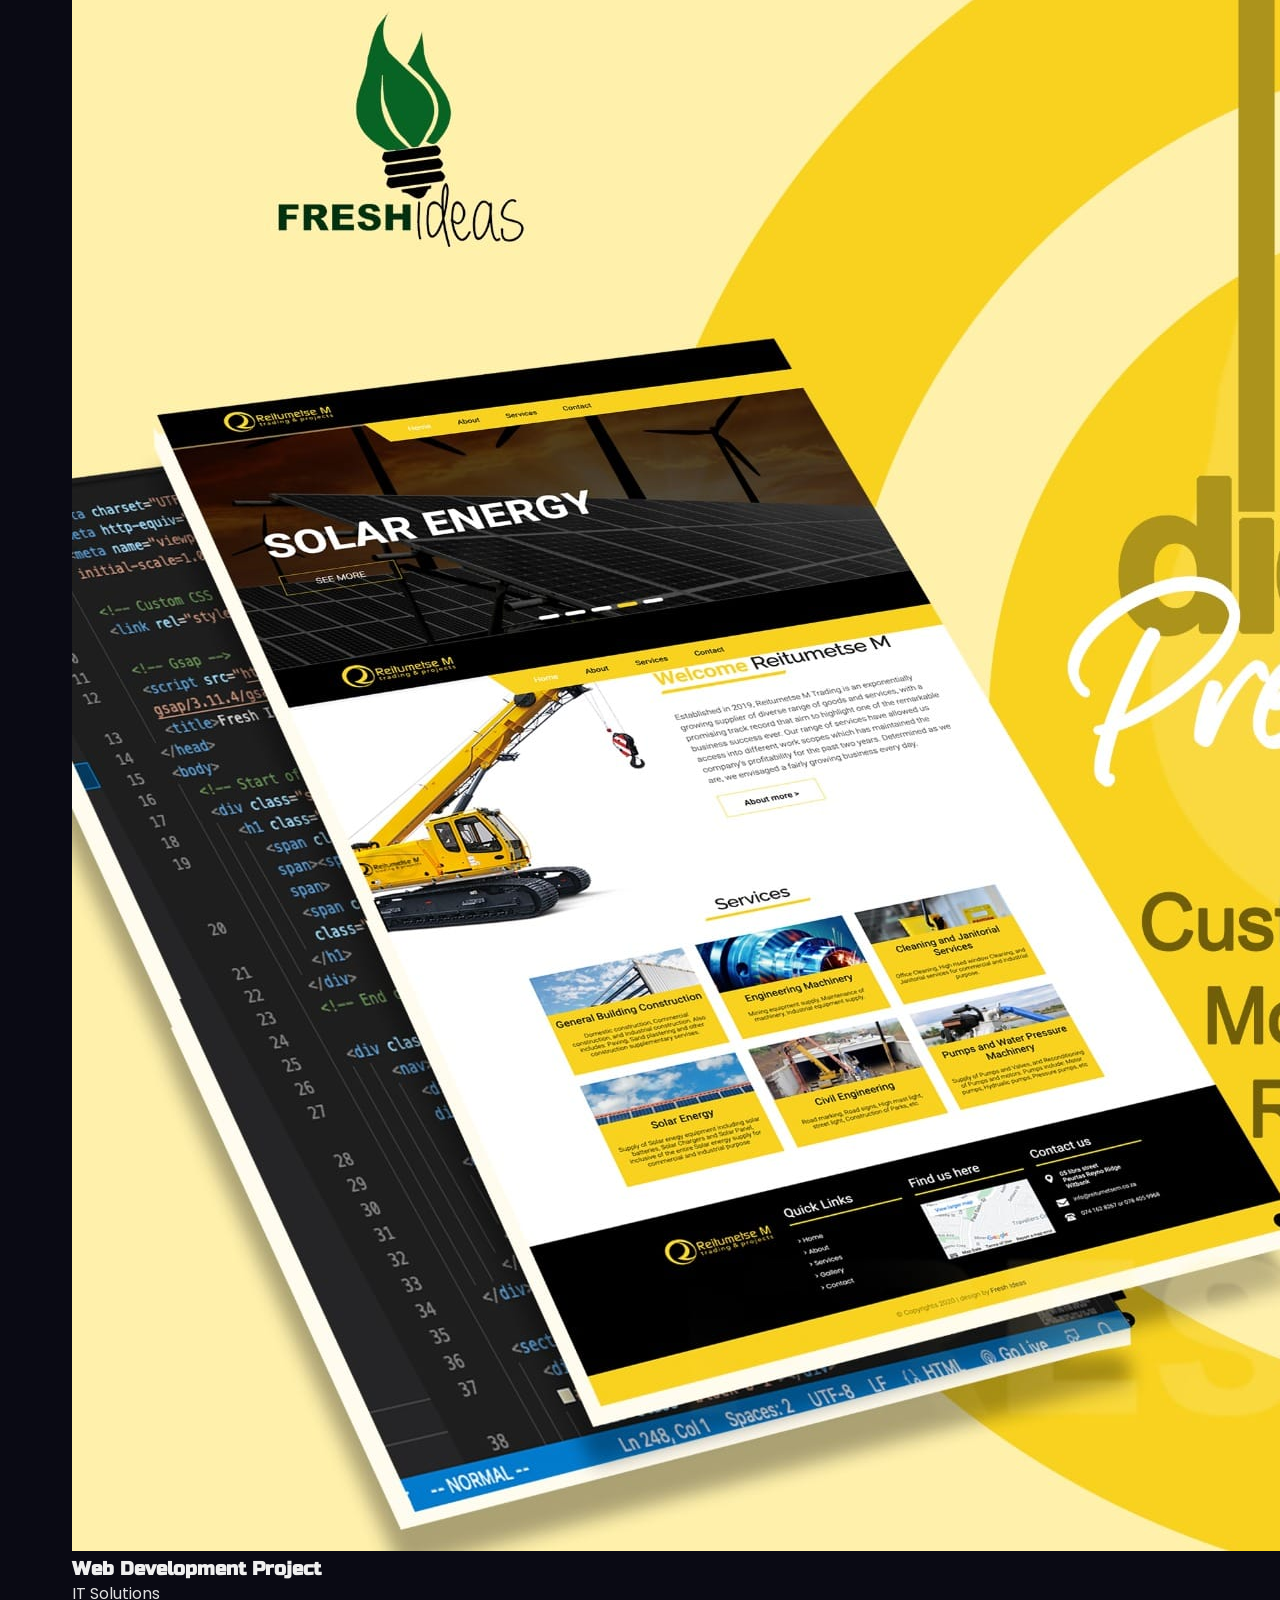
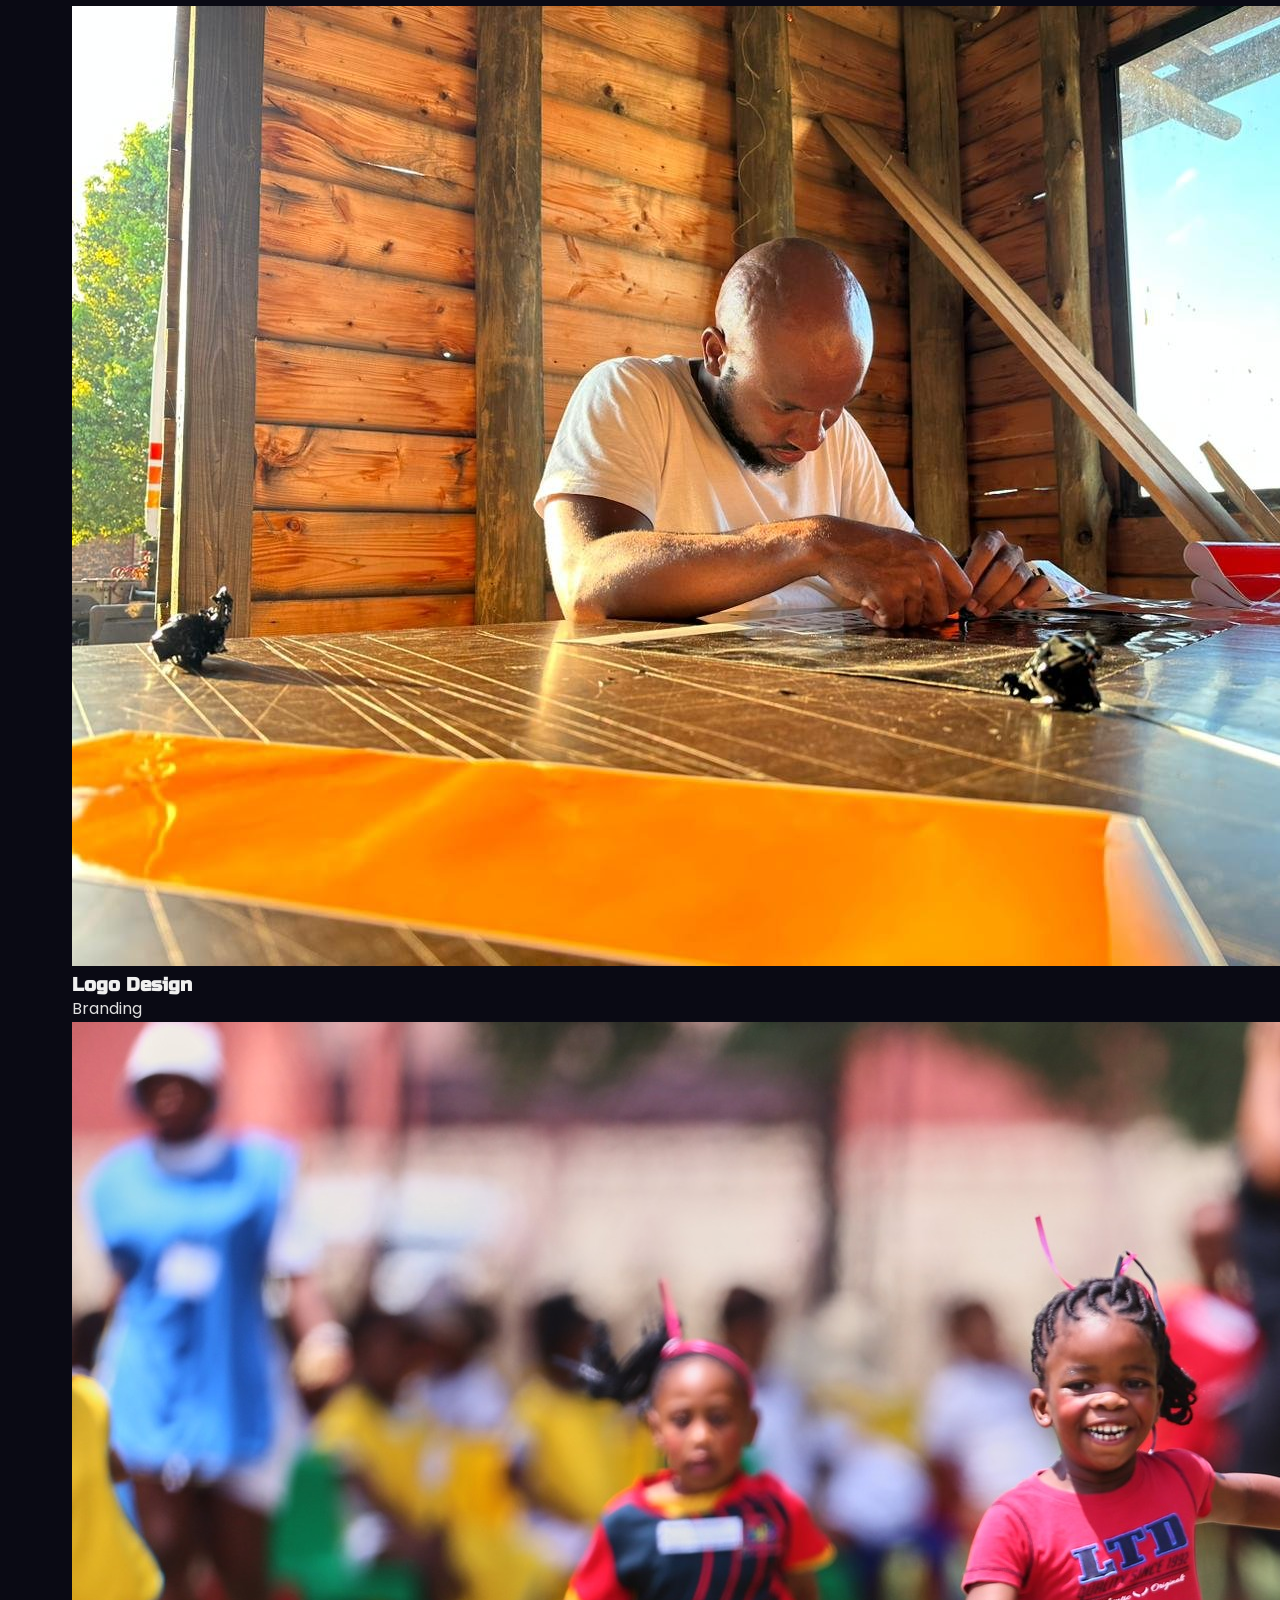
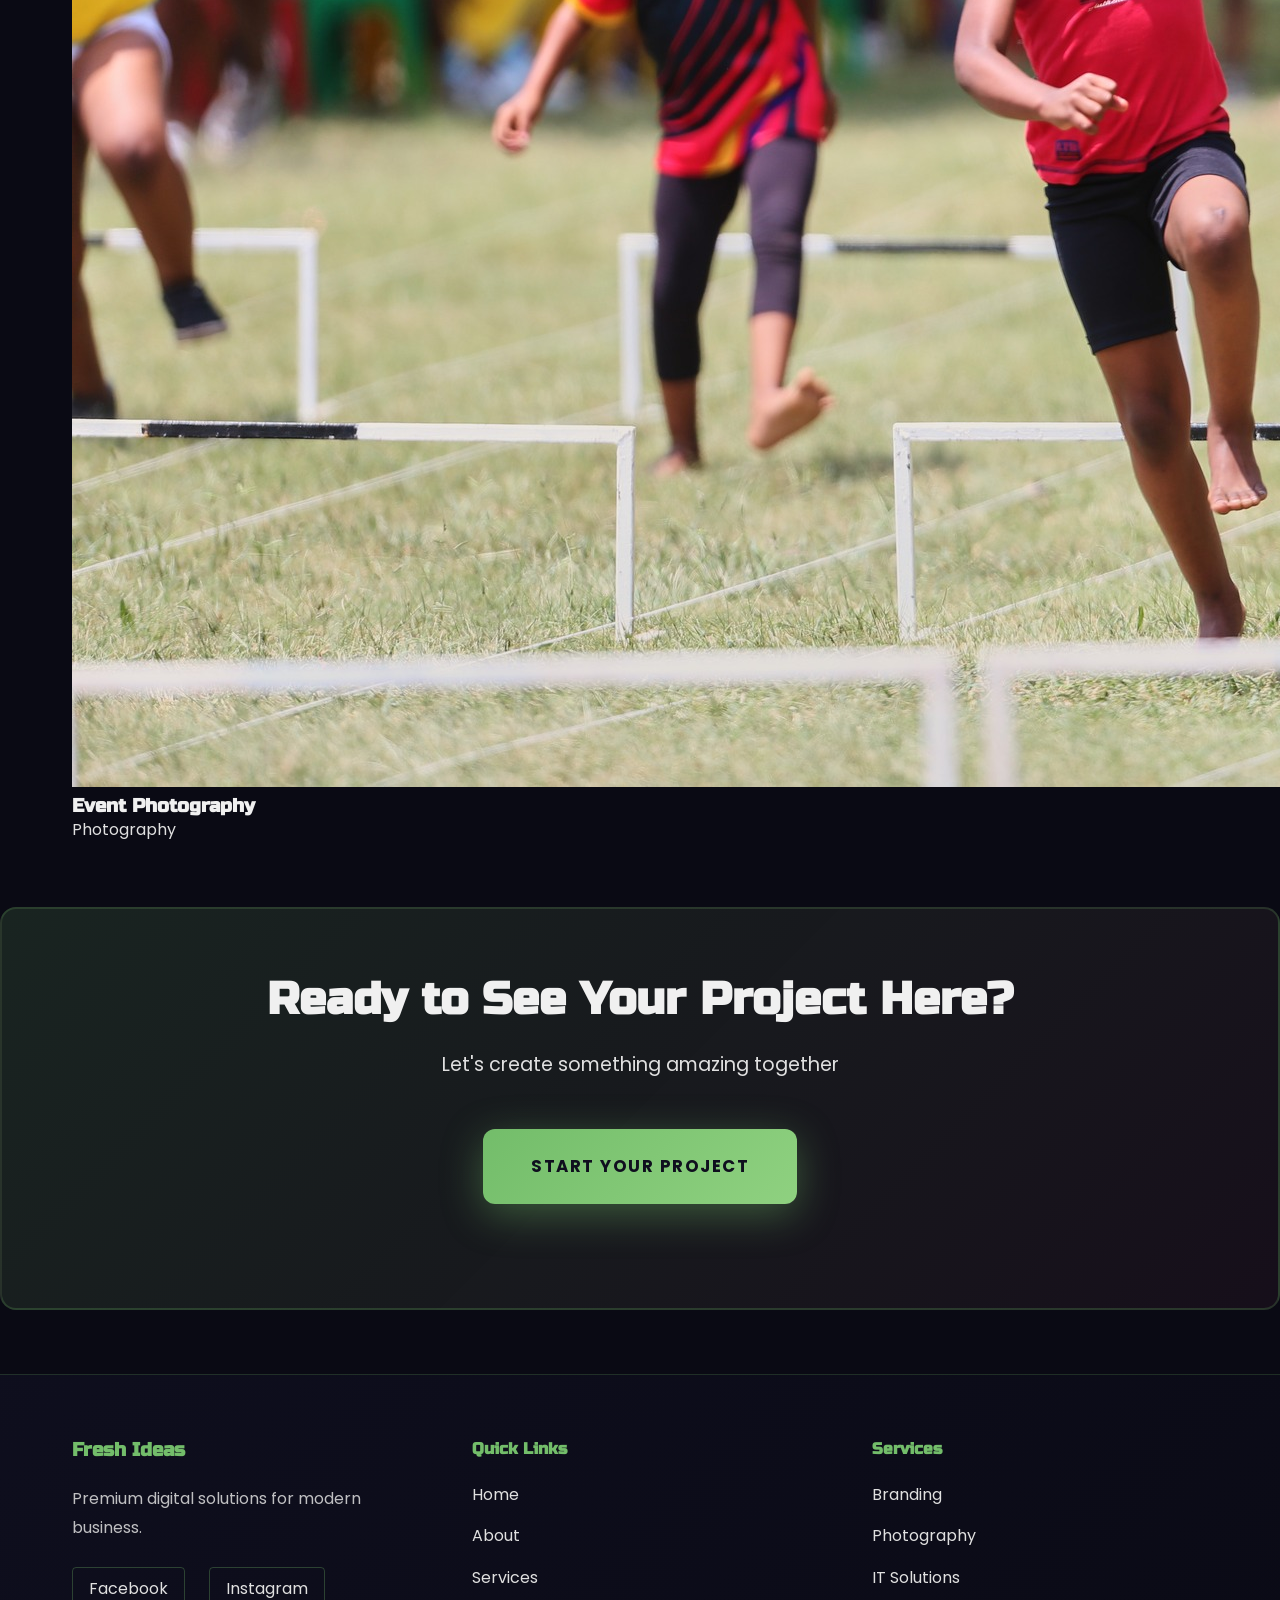
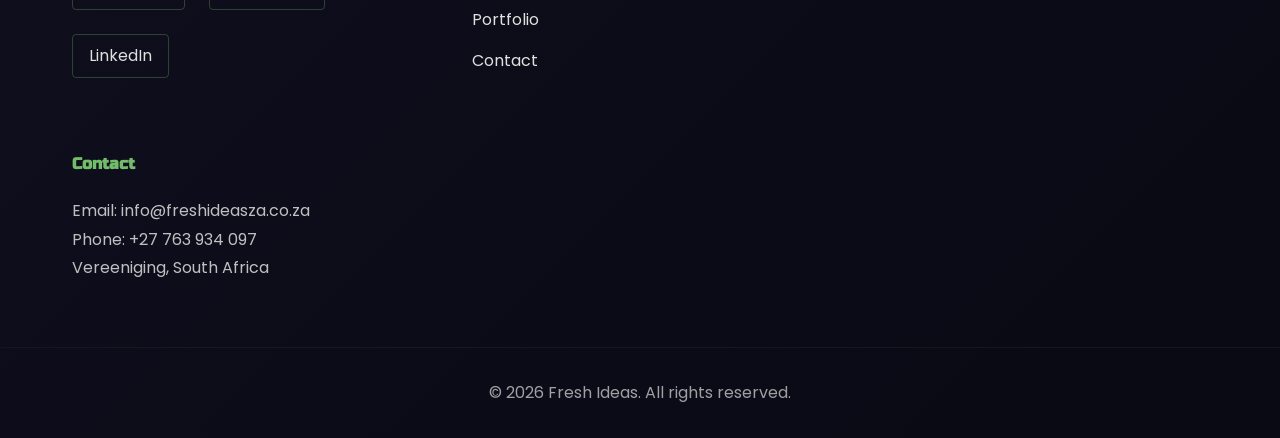
<file: fresh-ideas-coming-soon/portfolio.html>
<!DOCTYPE html>
<html lang="en">
<head>
    <meta charset="UTF-8">
    <meta name="viewport" content="width=device-width, initial-scale=1.0">
    <title>Portfolio - Fresh Ideas</title>
    <link rel="stylesheet" href="css/theme.css">
    <link rel="stylesheet" href="css/style.css">
    <link href="https://fonts.googleapis.com/css2?family=Poppins:wght@400;500;600;700;800&family=Russo+One:wght@400&display=swap" rel="stylesheet">
</head>
<body>
    <!-- Navigation -->
    <nav class="navbar">
        <div class="nav-container">
            <div class="logo-nav">
                <img src="images/logo.png" alt="Fresh Ideas Logo" class="logo-nav-img">
                <span class="logo-text">Fresh Ideas</span>
            </div>
            <ul class="nav-menu">
                <li><a href="index.html" class="nav-link">Home</a></li>
                <li><a href="about.html" class="nav-link">About</a></li>
                <li class="nav-dropdown">
                    <a href="#" class="nav-link">Services <span class="dropdown-arrow">▼</span></a>
                    <ul class="dropdown-menu">
                        <li><a href="services-overview.html">Overview</a></li>
                        <li><a href="branding.html">Branding</a></li>
                        <li><a href="photography.html">Photography</a></li>
                        <li><a href="it-solutions.html">IT Solutions</a></li>
                    </ul>
                </li>
                <li><a href="portfolio.html" class="nav-link active">Portfolio</a></li>
                <li><a href="contact.html" class="nav-link">Contact</a></li>
            </ul>
            <div class="hamburger">
                <span></span>
                <span></span>
                <span></span>
            </div>
        </div>
    </nav>

    <!-- Background Animation -->
    <div class="background-animation">
        <div class="blob blob-1"></div>
        <div class="blob blob-2"></div>
        <div class="blob blob-3"></div>
    </div>

    <!-- Page Hero -->
    <section class="page-hero">
        <div class="container">
            <h1>Our Portfolio</h1>
            <p>Showcase of our best work across all service categories</p>
        </div>
    </section>

    <!-- Portfolio Section -->
    <section class="portfolio-section">
        <div class="container">
            <!-- Filter Buttons -->
            <div class="portfolio-filters">
                <button class="filter-btn active" data-filter="all">All Projects</button>
                <button class="filter-btn" data-filter="branding">Branding</button>
                <button class="filter-btn" data-filter="photography">Photography</button>
                <button class="filter-btn" data-filter="it">IT Solutions</button>
            </div>

            <!-- Portfolio Grid -->
            <div class="portfolio-grid">
                <!-- Branding Project -->
                <div class="portfolio-item" data-category="branding">
                    <div class="portfolio-image">
                        <img src="images/logod.jpg" alt="Branding Project">
                        <div class="portfolio-overlay">
                            <h3>Brand Identity Project</h3>
                            <p>Branding</p>
                        </div>
                    </div>
                </div>

                <!-- Photography Project -->
                <div class="portfolio-item" data-category="photography">
                    <div class="portfolio-image">
                        <img src="images/phy1.jpg" alt="Photography Project">
                        <div class="portfolio-overlay">
                            <h3>Corporate Photography</h3>
                            <p>Photography</p>
                        </div>
                    </div>
                </div>

                <!-- IT Project -->
                <div class="portfolio-item" data-category="it">
                    <div class="portfolio-image">
                        <img src="images/wedde.jpg" alt="IT Solutions Project">
                        <div class="portfolio-overlay">
                            <h3>Web Development Project</h3>
                            <p>IT Solutions</p>
                        </div>
                    </div>
                </div>

                <!-- More portfolio items -->
                <div class="portfolio-item" data-category="branding">
                    <div class="portfolio-image">
                        <img src="images/designlogo.jpg" alt="Branding Project">
                        <div class="portfolio-overlay">
                            <h3>Logo Design</h3>
                            <p>Branding</p>
                        </div>
                    </div>
                </div>

                <div class="portfolio-item" data-category="photography">
                    <div class="portfolio-image">
                        <img src="images/image.jpg" alt="Event Photography">
                        <div class="portfolio-overlay">
                            <h3>Event Photography</h3>
                            <p>Photography</p>
                        </div>
                    </div>
                </div>

                
                    </div>
                </div>
            </div>
        </div>
    </section>

    <!-- CTA Section -->
    <section class="cta-section">
        <div class="container">
            <h2>Ready to See Your Project Here?</h2>
            <p>Let's create something amazing together</p>
            <a href="contact.html" class="cta-button">Start Your Project</a>
        </div>
    </section>

    <!-- Footer -->
    <footer class="footer">
        <div class="footer-content">
            <div class="footer-section">
                <h3>Fresh Ideas</h3>
                <p>Premium digital solutions for modern business.</p>
                <div class="social-links">
    <a href="https://www.facebook.com/freshideasza/" target="_blank" rel="noopener noreferrer" class="social-link">Facebook</a>
    <a href="https://www.instagram.com/_freshideasza/" target="_blank" rel="noopener noreferrer" class="social-link">Instagram</a>
    <a href="https://www.linkedin.com/in/fresh-ideas-za-206aa8122/?lipi=urn%3Ali%3Apage%3Ad_flagship3_search_srp_all%3BZulPyWKsRdChbJZ5V6TMpA%3D%3D" target="_blank" rel="noopener noreferrer" class="social-link">LinkedIn</a>
</div>
            </div>
            <div class="footer-section">
                <h4>Quick Links</h4>
                <ul>
                    <li><a href="index.html">Home</a></li>
                    <li><a href="about.html">About</a></li>
                    <li><a href="services-overview.html">Services</a></li>
                    <li><a href="portfolio.html">Portfolio</a></li>
                    <li><a href="contact.html">Contact</a></li>
                </ul>
            </div>
            <div class="footer-section">
                <h4>Services</h4>
                <ul>
                    <li><a href="branding.html">Branding</a></li>
                    <li><a href="photography.html">Photography</a></li>
                    <li><a href="it-solutions.html">IT Solutions</a></li>
                </ul>
            </div>
            <div class="footer-section">
                 <h4>Contact</h4>
                <p>Email: <a href="mailto:info@freshideasza.co.za">info@freshideasza.co.za</a></p>
                <p>Phone: <a href="tel:+27763934097">+27 763 934 097</a></p>
                <p>Vereeniging, South Africa</p>
            </div>
        </div>
        <div class="footer-bottom">
            <p>&copy; 2026 Fresh Ideas. All rights reserved.</p>
        </div>
    </footer>

    <script src="js/script.js"></script>
</body>
</html>
</file>
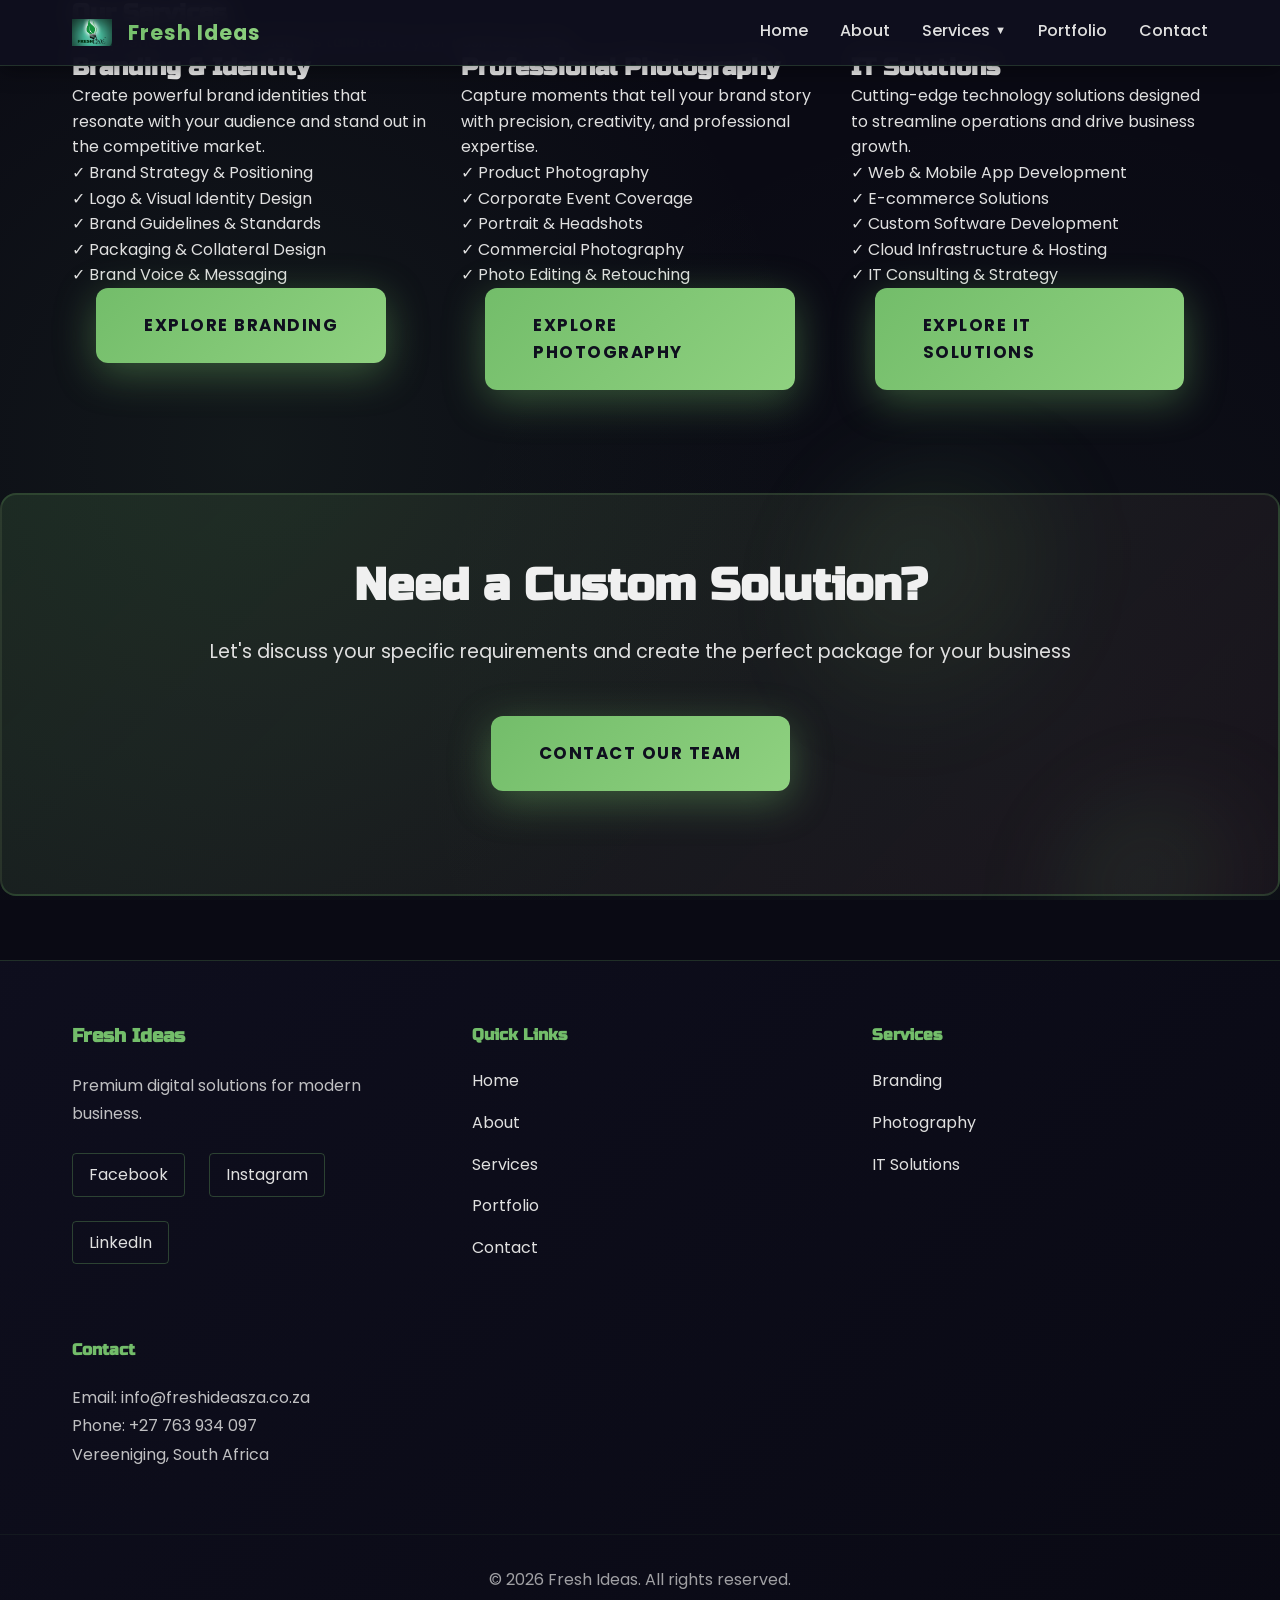
<file: fresh-ideas-coming-soon/services-overview.html>
<!DOCTYPE html>
<html lang="en">
<head>
    <meta charset="UTF-8">
    <meta name="viewport" content="width=device-width, initial-scale=1.0">
    <title>Services - Fresh Ideas</title>
    <link rel="stylesheet" href="css/theme.css">
    <link rel="stylesheet" href="css/style.css">
    <link href="https://fonts.googleapis.com/css2?family=Poppins:wght@400;500;600;700;800&family=Russo+One:wght@400&display=swap" rel="stylesheet">
</head>
<body>
    <!-- Navigation -->
    <nav class="navbar">
        <div class="nav-container">
            <div class="logo-nav">
                <img src="images/logo.png" alt="Fresh Ideas Logo" class="logo-nav-img">
                <span class="logo-text">Fresh Ideas</span>
            </div>
            <ul class="nav-menu">
                <li><a href="index.html" class="nav-link">Home</a></li>
                <li><a href="about.html" class="nav-link">About</a></li>
                <li class="nav-dropdown">
                    <a href="#" class="nav-link active">Services <span class="dropdown-arrow">▼</span></a>
                    <ul class="dropdown-menu">
                        <li><a href="services-overview.html">Overview</a></li>
                        <li><a href="branding.html">Branding</a></li>
                        <li><a href="photography.html">Photography</a></li>
                        <li><a href="it-solutions.html">IT Solutions</a></li>
                    </ul>
                </li>
                <li><a href="portfolio.html" class="nav-link">Portfolio</a></li>
                <li><a href="contact.html" class="nav-link">Contact</a></li>
            </ul>
            <div class="hamburger">
                <span></span>
                <span></span>
                <span></span>
            </div>
        </div>
    </nav>

    <!-- Background Animation -->
    <div class="background-animation">
        <div class="blob blob-1"></div>
        <div class="blob blob-2"></div>
        <div class="blob blob-3"></div>
    </div>

    <!-- Page Hero -->
    <section class="page-hero">
        <div class="container">
            <h1>Our Services</h1>
            <p>Comprehensive digital solutions tailored to your business needs</p>
        </div>
    </section>

    <!-- Services Section -->
    <section class="services-full">
        <div class="container">
            <div class="services-grid">
                <!-- Branding -->
                <div class="service-full-card">
                   
                    <div class="service-details">
                        <h2>Branding & Identity</h2>
                        <p>Create powerful brand identities that resonate with your audience and stand out in the competitive market.</p>
                        <ul class="features-list">
                            <li>✓ Brand Strategy & Positioning</li>
                            <li>✓ Logo & Visual Identity Design</li>
                            <li>✓ Brand Guidelines & Standards</li>
                            <li>✓ Packaging & Collateral Design</li>
                            <li>✓ Brand Voice & Messaging</li>
                        </ul>
                        <a href="branding.html" class="cta-button">Explore Branding</a>
                    </div>
                </div>

                <!-- Photography -->
                <div class="service-full-card">
                    
                    <div class="service-details">
                        <h2>Professional Photography</h2>
                        <p>Capture moments that tell your brand story with precision, creativity, and professional expertise.</p>
                        <ul class="features-list">
                            <li>✓ Product Photography</li>
                            <li>✓ Corporate Event Coverage</li>
                            <li>✓ Portrait & Headshots</li>
                            <li>✓ Commercial Photography</li>
                            <li>✓ Photo Editing & Retouching</li>
                        </ul>
                        <a href="photography.html" class="cta-button">Explore Photography</a>
                    </div>
                </div>

                <!-- IT Solutions -->
                <div class="service-full-card">
                    
                    <div class="service-details">
                        <h2>IT Solutions</h2>
                        <p>Cutting-edge technology solutions designed to streamline operations and drive business growth.</p>
                        <ul class="features-list">
                            <li>✓ Web & Mobile App Development</li>
                            <li>✓ E-commerce Solutions</li>
                            <li>✓ Custom Software Development</li>
                            <li>✓ Cloud Infrastructure & Hosting</li>
                            <li>✓ IT Consulting & Strategy</li>
                        </ul>
                        <a href="it-solutions.html" class="cta-button">Explore IT Solutions</a>
                    </div>
                </div>
            </div>
        </div>
    </section>

    <!-- CTA Section -->
    <section class="cta-section">
        <div class="container">
            <h2>Need a Custom Solution?</h2>
            <p>Let's discuss your specific requirements and create the perfect package for your business</p>
            <a href="contact.html" class="cta-button">Contact Our Team</a>
        </div>
    </section>

    <!-- Footer -->
    <footer class="footer">
        <div class="footer-content">
            <div class="footer-section">
                <h3>Fresh Ideas</h3>
                <p>Premium digital solutions for modern business.</p>
                <div class="social-links">
    <a href="https://www.facebook.com/freshideasza/" target="_blank" rel="noopener noreferrer" class="social-link">Facebook</a>
    <a href="https://www.instagram.com/_freshideasza/" target="_blank" rel="noopener noreferrer" class="social-link">Instagram</a>
    <a href="https://www.linkedin.com/in/fresh-ideas-za-206aa8122/?lipi=urn%3Ali%3Apage%3Ad_flagship3_search_srp_all%3BZulPyWKsRdChbJZ5V6TMpA%3D%3D" target="_blank" rel="noopener noreferrer" class="social-link">LinkedIn</a>
</div>
            </div>
            <div class="footer-section">
                <h4>Quick Links</h4>
                <ul>
                    <li><a href="index.html">Home</a></li>
                    <li><a href="about.html">About</a></li>
                    <li><a href="services-overview.html">Services</a></li>
                    <li><a href="portfolio.html">Portfolio</a></li>
                    <li><a href="contact.html">Contact</a></li>
                </ul>
            </div>
            <div class="footer-section">
                <h4>Services</h4>
                <ul>
                    <li><a href="branding.html">Branding</a></li>
                    <li><a href="photography.html">Photography</a></li>
                    <li><a href="it-solutions.html">IT Solutions</a></li>
                </ul>
            </div>
            <div class="footer-section">
                 <h4>Contact</h4>
                <p>Email: <a href="mailto:info@freshideasza.co.za">info@freshideasza.co.za</a></p>
                <p>Phone: <a href="tel:+27763934097">+27 763 934 097</a></p>
                <p>Vereeniging, South Africa</p>
            </div>
        </div>
        <div class="footer-bottom">
            <p>&copy; 2026 Fresh Ideas. All rights reserved.</p>
        </div>
    </footer>

    <script src="js/script.js"></script>
</body>
</html>
</file>
<file: fresh-ideas-coming-soon/css/theme.css>
:root {
    /* Colors */
    --primary: #73BD6A;
    --primary-light: #8FD180;
    --primary-dark: #5A9451;
    --secondary: #1a1a2e;
    --dark: #0f0f1e;
    --darker: #0a0a14;
    --light: #f0f0f0;
    --text: #e0e0e0;
    --text-dark: #1a1a2e;
    --border: #2a2a4e;
    --accent: #FF6B9D;
    
    /* Spacing */
    --spacing-xs: 0.5rem;
    --spacing-sm: 1rem;
    --spacing-md: 1.5rem;
    --spacing-lg: 2rem;
    --spacing-xl: 3rem;
    --spacing-xxl: 4rem;
    
    /* Border Radius */
    --radius-sm: 4px;
    --radius-md: 8px;
    --radius-lg: 12px;
    --radius-xl: 16px;
    
    /* Shadows */
    --shadow-sm: 0 2px 4px rgba(0,0,0,0.1);
    --shadow-md: 0 4px 8px rgba(0,0,0,0.2);
    --shadow-lg: 0 8px 16px rgba(0,0,0,0.3);
    --shadow-xl: 0 12px 24px rgba(0,0,0,0.4);
    --shadow-glow: 0 0 30px rgba(115, 189, 106, 0.3);
    
    /* Transitions */
    --transition: all 0.3s ease;
    --transition-slow: all 0.5s ease;
    --transition-bounce: all 0.6s cubic-bezier(0.34, 1.56, 0.64, 1);
}

* {
    margin: 0;
    padding: 0;
    box-sizing: border-box;
}

html {
    scroll-behavior: smooth;
}

body {
    background-color: var(--darker);
    background-image: 
        radial-gradient(circle at 20% 50%, rgba(115, 189, 106, 0.08) 0%, transparent 50%),
        radial-gradient(circle at 80% 80%, rgba(115, 189, 106, 0.04) 0%, transparent 50%);
    color: var(--text);
    font-family: 'Poppins', sans-serif;
    line-height: 1.6;
    overflow-x: hidden;
    position: relative;
}

h1, h2, h3, h4, h5, h6 {
    font-family: 'Russo One', sans-serif;
    color: var(--light);
    line-height: 1.2;
}

a {
    color: inherit;
    text-decoration: none;
}
</file>
<file: fresh-ideas-coming-soon/css/style.css>
/* ============ GLOBAL STYLES ============ */
* {
    margin: 0;
    padding: 0;
    box-sizing: border-box;
}

html {
    scroll-behavior: smooth;
}

body {
    background-color: var(--darker);
    background-image: 
        radial-gradient(circle at 20% 50%, rgba(115, 189, 106, 0.08) 0%, transparent 50%),
        radial-gradient(circle at 80% 80%, rgba(115, 189, 106, 0.04) 0%, transparent 50%);
    color: var(--text);
    font-family: 'Poppins', sans-serif;
    line-height: 1.6;
    overflow-x: hidden;
    position: relative;
    background-attachment: fixed;
}

h1, h2, h3, h4, h5, h6 {
    font-family: 'Russo One', sans-serif;
    color: var(--light);
    line-height: 1.2;
}

a {
    color: inherit;
    text-decoration: none;
    transition: var(--transition);
}

button {
    font-family: 'Poppins', sans-serif;
}

ul {
    list-style: none;
}

.container {
    max-width: 1200px;
    margin: 0 auto;
    padding: 0 var(--spacing-lg);
}

/* ============ LOADER ============ */
body.no-scroll {
    overflow: hidden;
}

.loader {
    position: fixed;
    inset: 0;
    width: 100%;
    height: 100%;
    background: linear-gradient(135deg, rgba(6, 8, 19, 0.99) 0%, rgba(15, 15, 30, 0.98) 100%);
    display: flex;
    align-items: center;
    justify-content: center;
    z-index: 10000;
    overflow: hidden;
    backdrop-filter: blur(5px);
}

.loader.hide {
    animation: fadeOut 1s ease forwards;
}

.loader-glow {
    position: absolute;
    inset: 0;
    background: radial-gradient(circle at center, rgba(115, 189, 106, 0.2), transparent 50%);
    filter: blur(50px);
    opacity: 0.8;
}

.loader-content {
    position: relative;
    z-index: 1;
    width: min(500px, 94%);
    display: grid;
    gap: 1.5rem;
    text-align: center;
}

.loader-circle {
    position: relative;
    width: 180px;
    height: 180px;
    margin: 0 auto;
}

.outer-ring,
.spinning-ring,
.inner-glow {
    position: absolute;
    inset: 0;
    border-radius: 50%;
}

.outer-ring {
    border: 3px solid rgba(115, 189, 106, 0.3);
    box-shadow: 0 0 40px rgba(115, 189, 106, 0.15);
}

.spinning-ring {
    border: 4px solid transparent;
    border-top-color: rgba(115, 189, 106, 0.8);
    border-right-color: rgba(115, 189, 106, 0.4);
    animation: spin 1.2s linear infinite;
}

.inner-glow {
    background: radial-gradient(circle, rgba(115, 189, 106, 0.5), transparent 55%);
    transform: scale(0.75);
    filter: blur(12px);
    animation: pulse 2s ease-in-out infinite;
}

.logo-container {
    position: absolute;
    inset: 30px;
    display: flex;
    align-items: center;
    justify-content: center;
}

.loader-logo {
    width: 90px;
    filter: drop-shadow(0 0 25px rgba(115, 189, 106, 0.7));
    animation: logoScale 2.2s ease-in-out infinite;
}

@keyframes logoScale {
    0%, 100% { transform: scale(1); }
    50% { transform: scale(1.08); }
}

.loader-bar {
    width: 100%;
    max-width: 300px;
    height: 12px;
    background: rgba(255, 255, 255, 0.1);
    border-radius: 999px;
    overflow: hidden;
    border: 1.5px solid rgba(115, 189, 106, 0.25);
    margin: 0 auto;
}

.loader-fill {
    width: 0%;
    height: 100%;
    background: linear-gradient(135deg, var(--primary), var(--primary-light));
    box-shadow: 0 0 20px rgba(115, 189, 106, 0.5);
    animation: loaderFill 2.2s ease forwards;
}

.loader-text {
    color: var(--text);
    letter-spacing: 0.2em;
    text-transform: uppercase;
    font-size: 0.9rem;
    opacity: 0.9;
    font-weight: 500;
}

@keyframes loaderFill {
    to { width: 100%; }
}

@keyframes spin {
    to { transform: rotate(360deg); }
}

@keyframes pulse {
    0%, 100% { opacity: 0.6; }
    50% { opacity: 1; }
}

@keyframes fadeOut {
    0% {
        opacity: 1;
        visibility: visible;
        pointer-events: auto;
    }
    to {
        opacity: 0;
        visibility: hidden;
        pointer-events: none;
    }
}

/* ============ BACKGROUND ANIMATION ============ */
.background-animation {
    position: fixed;
    top: 0;
    left: 0;
    width: 100%;
    height: 100%;
    z-index: -1;
    overflow: hidden;
    pointer-events: none;
}

.blob {
    position: absolute;
    background: radial-gradient(circle at 30% 30%, rgba(115, 189, 106, 0.25), transparent 55%);
    border-radius: 50%;
    filter: blur(45px);
    animation: float 18s ease-in-out infinite;
    opacity: 0.5;
    will-change: transform;
}

.blob-1 {
    width: 400px;
    height: 400px;
    top: -50%;
    left: -10%;
    animation-delay: 0s;
}

.blob-2 {
    width: 300px;
    height: 300px;
    bottom: -20%;
    right: -5%;
    animation-delay: 2s;
}

.blob-3 {
    width: 350px;
    height: 350px;
    top: 50%;
    right: 10%;
    animation-delay: 4s;
}

@keyframes float {
    0%, 100% { transform: translate(0, 0) scale(1) rotate(0deg); }
    25% { transform: translate(20px, -30px) scale(1.05) rotate(90deg); }
    50% { transform: translate(-20px, 20px) scale(0.95) rotate(180deg); }
    75% { transform: translate(30px, 10px) scale(1.02) rotate(270deg); }
}

/* ============ NAVBAR ============ */
.navbar {
    position: fixed;
    top: 0;
    left: 0;
    right: 0;
    z-index: 1000;
    background: rgba(15, 15, 30, 0.95);
    backdrop-filter: blur(12px);
    border-bottom: 1px solid rgba(115, 189, 106, 0.2);
    padding: 1rem 0;
    box-shadow: 0 4px 20px rgba(0, 0, 0, 0.4);
    animation: slideDown 0.8s ease;
}

@keyframes slideDown {
    from {
        opacity: 0;
        transform: translateY(-50px);
    }
    to {
        opacity: 1;
        transform: translateY(0);
    }
}

.nav-container {
    max-width: 1200px;
    margin: 0 auto;
    padding: 0 var(--spacing-lg);
    display: flex;
    justify-content: space-between;
    align-items: center;
}

.logo-nav {
    display: flex;
    align-items: center;
    gap: var(--spacing-sm);
}

.logo-nav-img {
    max-width: 40px;
    height: auto;
    animation: logoFloat 3s ease-in-out infinite;
}

.logo-text {
    font-size: 1.3rem;
    font-weight: 700;
    background: linear-gradient(135deg, var(--primary) 0%, var(--primary-light) 100%);
    -webkit-background-clip: text;
    -webkit-text-fill-color: transparent;
    background-clip: text;
    letter-spacing: 1px;
}

@keyframes logoFloat {
    0%, 100% { transform: translateY(0); }
    50% { transform: translateY(-8px); }
}

.nav-menu {
    display: flex;
    list-style: none;
    gap: var(--spacing-lg);
}

.nav-link {
    color: var(--text);
    font-weight: 500;
    transition: var(--transition);
    position: relative;
    padding-bottom: 4px;
    display: flex;
    align-items: center;
    gap: 5px;
}

.nav-link:hover {
    color: var(--primary);
}

.nav-link.active {
    color: var(--primary);
}

.nav-link::after {
    content: '';
    position: absolute;
    bottom: 0;
    left: 0;
    width: 0;
    height: 2px;
    background: var(--primary);
    transition: width 0.3s ease;
}

.nav-link:hover::after,
.nav-link.active::after {
    width: 100%;
}

.dropdown-arrow {
    font-size: 0.7rem;
    transition: transform 0.3s ease;
    display: inline-block;
}

.nav-dropdown {
    position: relative;
}

.nav-dropdown:hover .dropdown-arrow {
    transform: rotate(180deg);
}

.dropdown-menu {
    display: none;
    position: absolute;
    top: 100%;
    left: 0;
    background: var(--secondary);
    border: 1px solid var(--border);
    border-radius: var(--radius-lg);
    min-width: 220px;
    list-style: none;
    margin-top: 10px;
    box-shadow: 0 10px 30px rgba(0, 0, 0, 0.4);
    animation: slideDown 0.3s ease;
    z-index: 1001;
}

.nav-dropdown:hover .dropdown-menu {
    display: block;
}

.dropdown-menu li {
    border-bottom: 1px solid rgba(115, 189, 106, 0.1);
}

.dropdown-menu li:last-child {
    border-bottom: none;
}

.dropdown-menu a {
    display: block;
    padding: var(--spacing-md) var(--spacing-lg);
    color: var(--text);
    text-decoration: none;
    transition: var(--transition);
}

.dropdown-menu a:hover {
    background: rgba(115, 189, 106, 0.15);
    color: var(--primary);
    padding-left: calc(var(--spacing-lg) + 10px);
}

.hamburger {
    display: none;
    flex-direction: column;
    gap: 5px;
    cursor: pointer;
    z-index: 1002;
}

.hamburger span {
    width: 25px;
    height: 3px;
    background: var(--text);
    border-radius: 2px;
    transition: var(--transition);
}

.hamburger.active span:nth-child(1) {
    transform: rotate(45deg) translate(10px, 10px);
}

.hamburger.active span:nth-child(2) {
    opacity: 0;
}

.hamburger.active span:nth-child(3) {
    transform: rotate(-45deg) translate(7px, -7px);
}

/* ============ HERO SECTION ============ */
.hero {
    min-height: 90vh;
    display: flex;
    align-items: center;
    justify-content: center;
    padding: var(--spacing-xxl) 0;
    margin-top: 60px;
    position: relative;
    overflow: hidden;
}

.hero-container {
    max-width: 1200px;
    width: 100%;
    padding: 0 var(--spacing-lg);
    display: grid;
    grid-template-columns: 1fr 1fr;
    gap: var(--spacing-xxl);
    align-items: center;
}

.hero-content {
    animation: slideInLeft 0.8s ease;
    z-index: 1;
}

.hero-title {
    font-size: 4.5rem;
    line-height: 1.1;
    margin-bottom: var(--spacing-lg);
    color: var(--light);
}

.hero-title .highlight {
    background: linear-gradient(135deg, var(--primary) 0%, var(--primary-light) 100%);
    -webkit-background-clip: text;
    -webkit-text-fill-color: transparent;
    background-clip: text;
    display: block;
    animation: slideInUp 0.8s ease 0.2s both;
}

.hero-description {
    font-size: 1.2rem;
    color: var(--text);
    margin-bottom: var(--spacing-lg);
    opacity: 0.9;
    animation: fadeInUp 0.8s ease 0.4s both;
}

@keyframes slideInUp {
    from {
        opacity: 0;
        transform: translateY(20px);
    }
    to {
        opacity: 1;
        transform: translateY(0);
    }
}

@keyframes fadeInUp {
    from {
        opacity: 0;
        transform: translateY(20px);
    }
    to {
        opacity: 1;
        transform: translateY(0);
    }
}

.hero-image {
    animation: slideInRight 0.8s ease;
    text-align: center;
    z-index: 1;
}

.hero-logo {
    max-width: 350px;
    height: auto;
    animation: logoFloat 3s ease-in-out infinite;
    filter: drop-shadow(0 0 30px rgba(115, 189, 106, 0.3));
}

@keyframes slideInLeft {
    from {
        opacity: 0;
        transform: translateX(-50px);
    }
    to {
        opacity: 1;
        transform: translateX(0);
    }
}

@keyframes slideInRight {
    from {
        opacity: 0;
        transform: translateX(50px);
    }
    to {
        opacity: 1;
        transform: translateX(0);
    }
}

/* ============ SERVICES OVERVIEW ============ */
.services-overview {
    padding: var(--spacing-xxl) 0;
    background: rgba(115, 189, 106, 0.05);
}

.section-title {
    font-size: 3rem;
    text-align: center;
    margin-bottom: var(--spacing-xl);
    background: linear-gradient(135deg, var(--light) 0%, var(--primary) 100%);
    -webkit-background-clip: text;
    -webkit-text-fill-color: transparent;
    background-clip: text;
    animation: fadeIn 0.8s ease;
}

@keyframes fadeIn {
    from { opacity: 0; }
    to { opacity: 1; }
}

.services-grid {
    display: grid;
    grid-template-columns: repeat(auto-fit, minmax(300px, 1fr));
    gap: var(--spacing-lg);
    margin-bottom: var(--spacing-xxl);
}

.service-card {
    border-radius: var(--radius-xl);
    overflow: hidden;
    background: rgba(255, 255, 255, 0.05);
    backdrop-filter: blur(10px);
    border: 1px solid rgba(115, 189, 106, 0.2);
    transition: var(--transition-bounce);
    animation: serviceSlideUp 0.8s ease forwards;
}

.service-card:nth-child(1) { animation-delay: 0.2s; }
.service-card:nth-child(2) { animation-delay: 0.4s; }
.service-card:nth-child(3) { animation-delay: 0.6s; }

@keyframes serviceSlideUp {
    from {
        opacity: 0;
        transform: translateY(30px);
    }
    to {
        opacity: 1;
        transform: translateY(0);
    }
}

.service-image {
    width: 100%;
    height: 280px;
    overflow: hidden;
    position: relative;
}

.service-image img {
    width: 100%;
    height: 100%;
    object-fit: cover;
    transition: var(--transition-slow);
}

.service-overlay {
    position: absolute;
    top: 0;
    left: 0;
    right: 0;
    bottom: 0;
    background: linear-gradient(135deg, rgba(115, 189, 106, 0.5) 0%, rgba(115, 189, 106, 0.2) 100%);
    display: flex;
    align-items: center;
    justify-content: center;
    opacity: 0;
    transition: var(--transition);
}

.service-overlay h3 {
    color: var(--light);
    font-size: 1.8rem;
    text-align: center;
}

.service-card:hover .service-image img {
    transform: scale(1.1) rotate(2deg);
}

.service-card:hover .service-overlay {
    opacity: 1;
}

.service-info {
    padding: var(--spacing-lg);
}

.service-info h3 {
    font-size: 1.3rem;
    margin-bottom: var(--spacing-sm);
    color: var(--primary);
}

.service-info p {
    color: var(--text);
    margin-bottom: var(--spacing-md);
    opacity: 0.85;
    line-height: 1.6;
}

.service-link {
    color: var(--primary);
    font-weight: 600;
    transition: var(--transition);
    display: inline-flex;
    align-items: center;
    gap: 5px;
}

.service-link:hover {
    color: var(--primary-light);
    transform: translateX(8px);
}

.service-card:hover {
    border-color: var(--primary);
    box-shadow: 0 20px 50px rgba(115, 189, 106, 0.25);
    transform: translateY(-15px);
}

/* ============ ABOUT PREVIEW ============ */
.about-preview {
    padding: var(--spacing-xxl) 0;
}

.about-content {
    margin-bottom: var(--spacing-xxl);
    animation: fadeIn 0.8s ease;
}

.about-content h2 {
    font-size: 2.8rem;
    margin-bottom: var(--spacing-lg);
    background: linear-gradient(135deg, var(--light) 0%, var(--primary) 100%);
    -webkit-background-clip: text;
    -webkit-text-fill-color: transparent;
    background-clip: text;
}

.about-content p {
    font-size: 1.1rem;
    color: var(--text);
    line-height: 1.9;
    margin-bottom: var(--spacing-lg);
    opacity: 0.9;
}

.about-stats {
    display: grid;
    grid-template-columns: repeat(auto-fit, minmax(200px, 1fr));
    gap: var(--spacing-lg);
}

.stat {
    text-align: center;
    padding: var(--spacing-xl);
    background: linear-gradient(135deg, rgba(115, 189, 106, 0.15) 0%, rgba(115, 189, 106, 0.05) 100%);
    border: 2px solid var(--primary);
    border-radius: var(--radius-lg);
    transition: var(--transition-bounce);
    animation: statBounce 0.8s ease forwards;
}

.stat:nth-child(1) { animation-delay: 0.1s; }
.stat:nth-child(2) { animation-delay: 0.2s; }
.stat:nth-child(3) { animation-delay: 0.3s; }

@keyframes statBounce {
    from {
        opacity: 0;
        transform: translateY(20px) scale(0.9);
    }
    to {
        opacity: 1;
        transform: translateY(0) scale(1);
    }
}

.stat:hover {
    transform: scale(1.08);
    box-shadow: 0 10px 40px rgba(115, 189, 106, 0.4);
    background: linear-gradient(135deg, rgba(115, 189, 106, 0.25) 0%, rgba(115, 189, 106, 0.1) 100%);
}

.stat-number {
    font-size: 3rem;
    font-weight: 700;
    color: var(--primary);
    display: block;
}

.stat-label {
    color: var(--text);
    font-size: 0.95rem;
    margin-top: var(--spacing-sm);
}

/* ============ CLIENTS SECTION ============ */
.clients {
    padding: var(--spacing-xxl) 0;
    background: rgba(115, 189, 106, 0.05);
    overflow: hidden;
}

.clients-slider {
    overflow: hidden;
}

.clients-column {
    display: flex;
    gap: var(--spacing-lg);
    animation: scroll 20s linear infinite;
    padding: var(--spacing-lg) 0;
}

@keyframes scroll {
    0% { transform: translateX(0); }
    100% { transform: translateX(-50%); }
}

.clients-column:hover {
    animation-play-state: paused;
}

.client-card {
    min-width: 200px;
    height: 120px;
    display: flex;
    align-items: center;
    justify-content: center;
    background: rgba(255, 255, 255, 0.08);
    border: 1px solid rgba(115, 189, 106, 0.2);
    border-radius: var(--radius-lg);
    padding: var(--spacing-md);
    transition: var(--transition);
    flex-shrink: 0;
}

.client-card img {
    max-width: 100%;
    max-height: 100%;
    object-fit: contain;
    filter: grayscale(80%);
    transition: var(--transition);
}

.client-card:hover {
    border-color: var(--primary);
    background: rgba(115, 189, 106, 0.15);
    box-shadow: 0 10px 30px rgba(115, 189, 106, 0.4);
    filter: drop-shadow(0 0 15px rgba(115, 189, 106, 0.5));
}

.client-card:hover img {
    filter: grayscale(0%);
    transform: scale(1.1);
}

/* ============ CTA SECTION ============ */
.cta-section {
    padding: var(--spacing-xxl) 0;
    text-align: center;
    background: linear-gradient(135deg, rgba(115, 189, 106, 0.15) 0%, rgba(255, 107, 157, 0.05) 100%);
    border-radius: var(--radius-xl);
    margin: var(--spacing-xxl) 0;
    border: 2px solid rgba(115, 189, 106, 0.2);
    animation: fadeIn 0.8s ease;
}

.cta-section h2 {
    font-size: 2.8rem;
    margin-bottom: var(--spacing-md);
    animation: slideInUp 0.8s ease;
}

.cta-section p {
    font-size: 1.2rem;
    color: var(--text);
    margin-bottom: var(--spacing-xl);
    opacity: 0.9;
    animation: slideInUp 0.8s ease 0.2s both;
}

.cta-button {
    display: inline-block;
    padding: var(--spacing-md) var(--spacing-xl);
    background: linear-gradient(135deg, var(--primary) 0%, var(--primary-light) 100%);
    color: var(--dark);
    border: none;
    border-radius: var(--radius-lg);
    font-size: 1.05rem;
    font-weight: 700;
    cursor: pointer;
    transition: var(--transition-bounce);
    text-transform: uppercase;
    letter-spacing: 1.5px;
    box-shadow: 0 10px 40px rgba(115, 189, 106, 0.4);
    margin: 0 var(--spacing-md) var(--spacing-lg);
    position: relative;
    overflow: hidden;
}

.cta-button::before {
    content: '';
    position: absolute;
    top: 0;
    left: -100%;
    width: 100%;
    height: 100%;
    background: rgba(255, 255, 255, 0.2);
    transition: left 0.6s ease;
    z-index: 0;
}

.cta-button:hover::before {
    left: 100%;
}

.cta-button span {
    position: relative;
    z-index: 1;
}

.cta-button:hover {
    transform: scale(1.1) translateY(-3px);
    box-shadow: 0 20px 60px rgba(115, 189, 106, 0.6);
}

.cta-button.secondary {
    background: transparent;
    color: var(--primary);
    border: 3px solid var(--primary);
    box-shadow: none;
}

.cta-button.secondary:hover {
    background: var(--primary);
    color: var(--dark);
    box-shadow: 0 15px 40px rgba(115, 189, 106, 0.4);
}

.cta-button:active {
    transform: scale(0.95);
}

/* ============ FOOTER ============ */
.footer {
    background: linear-gradient(135deg, rgba(15, 15, 30, 0.95) 0%, rgba(10, 10, 20, 0.95) 100%);
    border-top: 1px solid rgba(115, 189, 106, 0.2);
    padding: var(--spacing-xxl) 0 var(--spacing-lg);
}

.footer-content {
    max-width: 1200px;
    margin: 0 auto;
    padding: 0 var(--spacing-lg);
    display: grid;
    grid-template-columns: repeat(auto-fit, minmax(250px, 1fr));
    gap: var(--spacing-xxl);
    margin-bottom: var(--spacing-xxl);
}

.footer-section h3,
.footer-section h4 {
    color: var(--primary);
    margin-bottom: var(--spacing-md);
}

.footer-section p {
    color: var(--text);
    opacity: 0.85;
    line-height: 1.8;
}

.footer-section a {
    color: var(--text);
    transition: var(--transition);
}

.footer-section a:hover {
    color: var(--primary);
}

.footer-section ul {
    list-style: none;
}

.footer-section ul li {
    margin-bottom: var(--spacing-sm);
}

.social-links {
    display: flex;
    gap: var(--spacing-md);
    margin-top: var(--spacing-md);
    flex-wrap: wrap;
}

.social-link {
    display: inline-block;
    color: var(--text);
    transition: var(--transition);
    padding: 0.5rem 1rem;
    border: 1px solid rgba(115, 189, 106, 0.3);
    border-radius: var(--radius-sm);
}

.social-link:hover {
    background: rgba(115, 189, 106, 0.2);
    color: var(--primary);
    border-color: var(--primary);
}

.footer-bottom {
    text-align: center;
    padding-top: var(--spacing-lg);
    border-top: 1px solid rgba(115, 189, 106, 0.1);
    color: var(--text);
    opacity: 0.7;
}

/* ============ CURSOR ============ */
.cursor {
    position: fixed;
    width: 20px;
    height: 20px;
    border: 2px solid var(--primary);
    border-radius: 50%;
    pointer-events: none;
    z-index: 9999;
    transition: 0.1s ease;
}

.cursor-follower {
    position: fixed;
    width: 40px;
    height: 40px;
    border: 2px solid rgba(115, 189, 106, 0.5);
    border-radius: 50%;
    pointer-events: none;
    z-index: 9998;
    transition: 0.3s cubic-bezier(0.75, 0.1, 0.24, 0.99);
}

.cursor.cursor-hover {
    background: rgba(115, 189, 106, 0.5);
    transform: scale(1.5);
}

.cursor-follower.cursor-hover {
    background: rgba(115, 189, 106, 0.2);
    transform: scale(2);
    border-color: var(--primary);
}

/* ============ MARQUEE ============ */
.marquee-band {
    background: rgba(115, 189, 106, 0.08);
    padding: var(--spacing-xl) 0;
    border-top: 1px solid rgba(115, 189, 106, 0.2);
    border-bottom: 1px solid rgba(115, 189, 106, 0.2);
    overflow: hidden;
    margin: var(--spacing-xxl) 0;
}

.marquee-inner {
    display: flex;
    gap: var(--spacing-xl);
    animation: marquee 30s linear infinite;
    white-space: nowrap;
}

@keyframes marquee {
    0% { transform: translateX(0); }
    100% { transform: translateX(-50%); }
}

.marquee-band:hover .marquee-inner {
    animation-play-state: paused;
}

.marquee-dot {
    color: var(--primary);
    margin: 0 var(--spacing-sm);
}

/* ============ RESPONSIVE ============ */
@media (max-width: 768px) {
    .hero-title {
        font-size: 2.5rem;
    }

    .section-title {
        font-size: 2rem;
    }

    .hero-container {
        grid-template-columns: 1fr;
        gap: var(--spacing-lg);
    }

    .nav-menu {
        gap: var(--spacing-md);
    }

    .hamburger {
        display: flex;
    }

    .service-card:nth-child(2) { animation-delay: 0.2s; }
    .service-card:nth-child(3) { animation-delay: 0.4s; }
}

/* ============ SCROLL BEHAVIOR ============ */
@supports (scroll-behavior: smooth) {
    html {
        scroll-behavior: smooth;
    }
}

/* ============ PERFORMANCE ============ */
@media (prefers-reduced-motion: reduce) {
    * {
        animation-duration: 0.01ms !important;
        animation-iteration-count: 1 !important;
        transition-duration: 0.01ms !important;
    }
}
</file>
